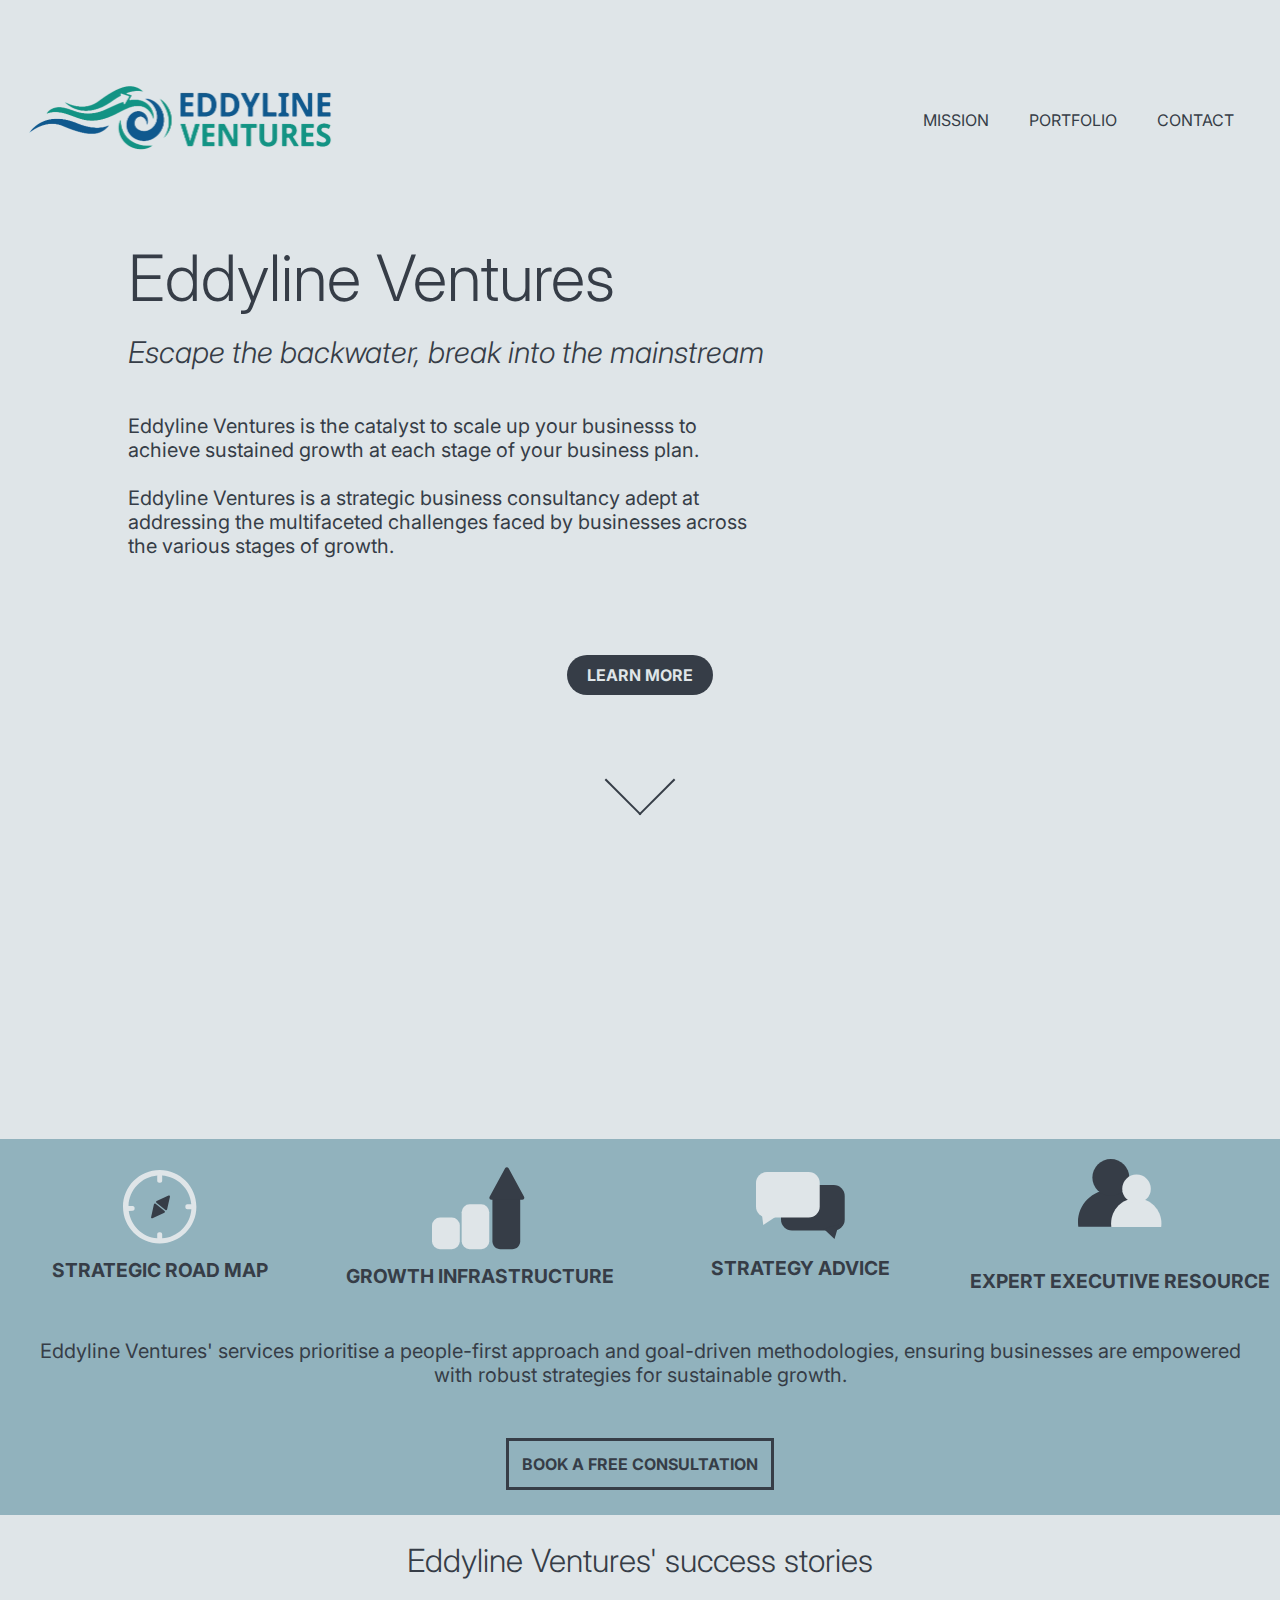
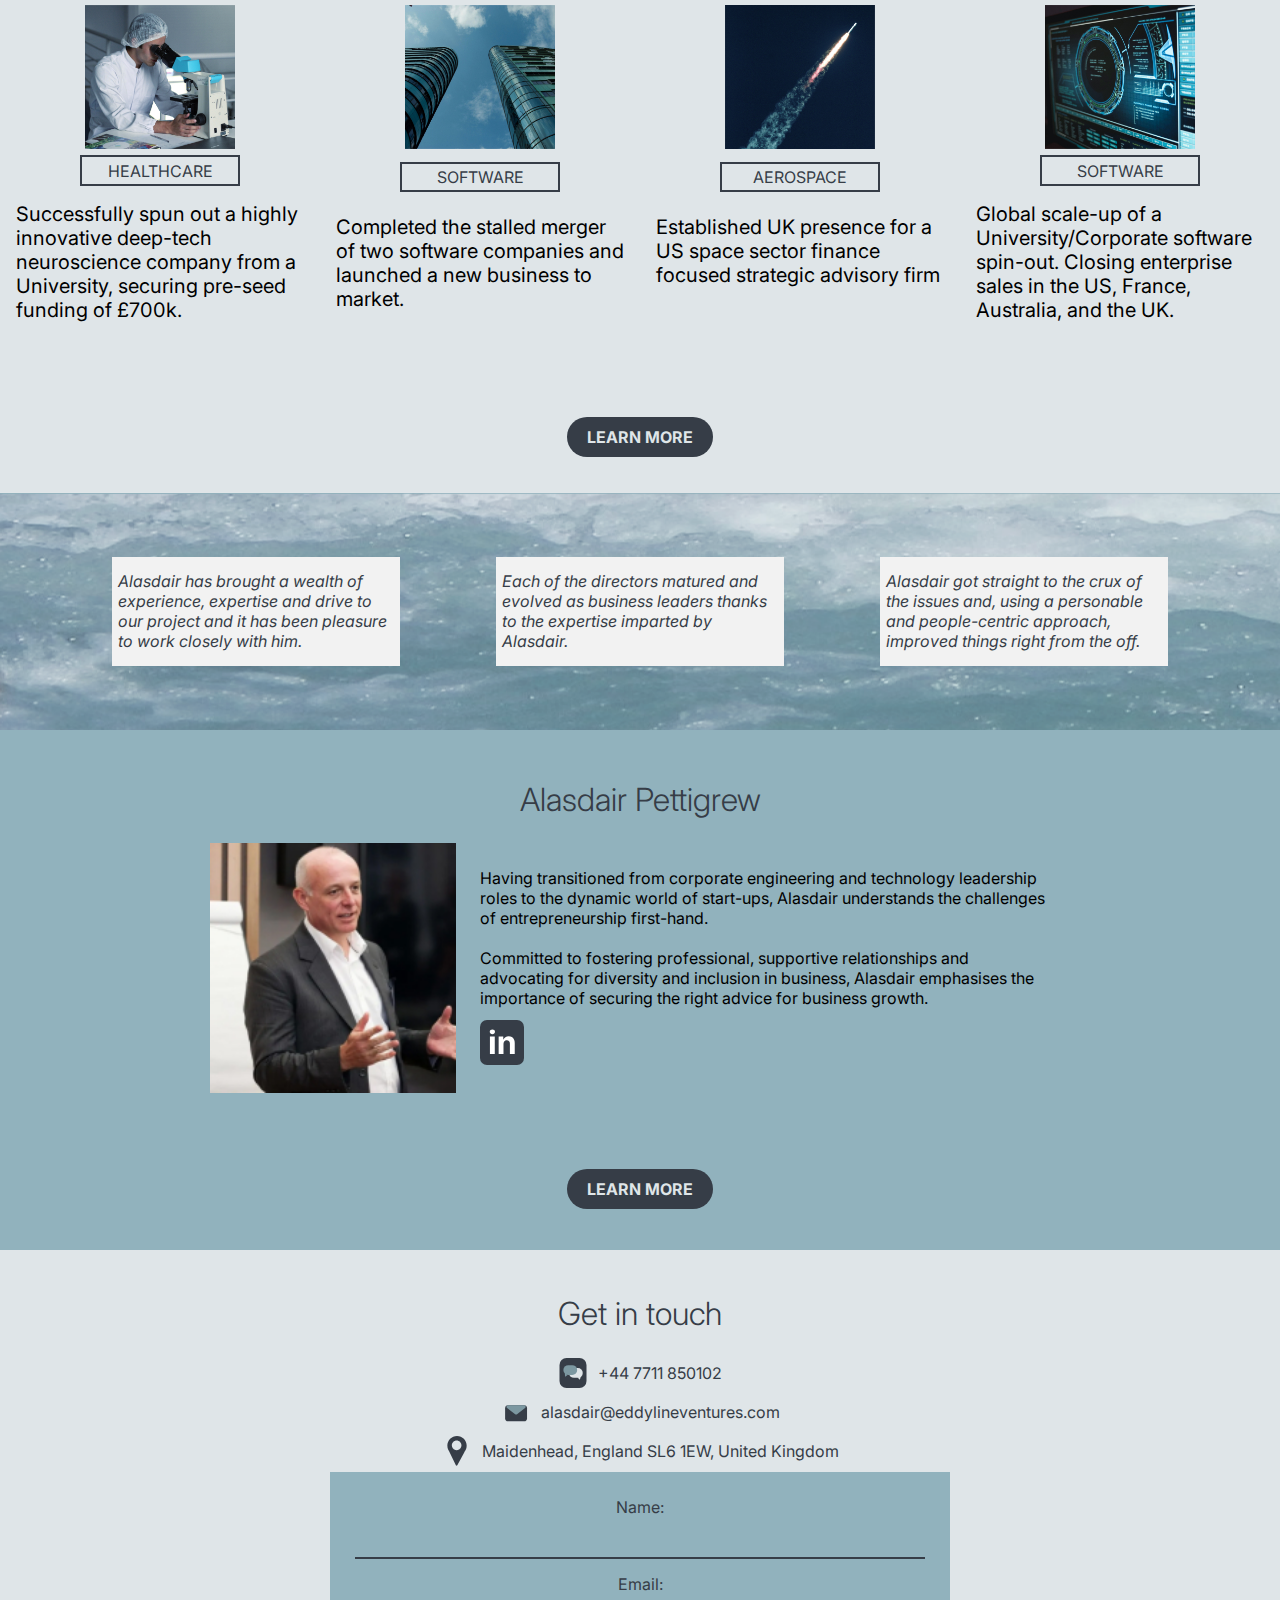
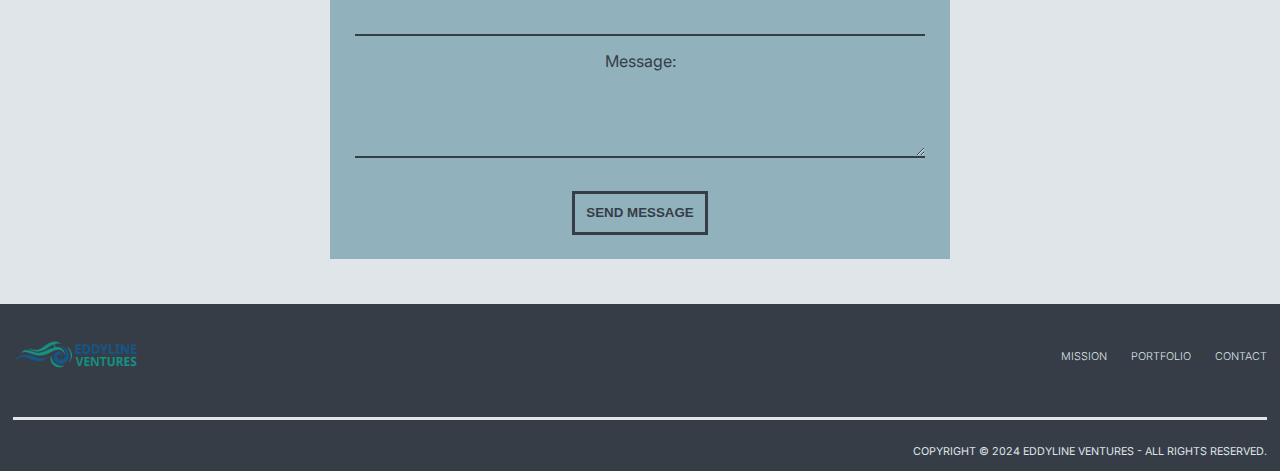
<file: index.html>
<!DOCTYPE html>
<html lang="en">
  <head>
    <meta charset="UTF-8" />
    <!-- Put all meta tag relevant for SEO-->
    <meta name="viewport" content="width=device-width, initial-scale=1.0" />
    <title>
      Eddyline Ventures - Strategic Business Consultancy for Startups, Scale-ups
      and Spin-outs
    </title>
    <link rel="icon" href="/public/meologo.png" type="image/x-icon" />
    <meta
      name="description"
      content="Strategic business consultancy, management support and practical guidance for start-up, scale-up and spin-out companies to unlock sustainable business growth."
    />
    <meta
      name="keywords"
      content="Eddyline Ventures, strategic business consultancy, management support, startup guidance, scale-up guidance, spin-out guidance, sustainable business growth, business strategy"
    />
    <!-- Social Media Links -->
    <meta
      property="og:title"
      content="Eddyline Ventures - Strategic Business Consultancy for Startups, Scale-ups and Spin-outs"
    />
    <meta
      property="og:description"
      content="Strategic business consultancy, management support and practical guidance for start-up, scale-up and spin-out companies to unlock sustainable business growth."
    />
    <meta property="og:url" content="https://www.eddylineventures.com" />
    <meta name="twitter:site" content="@EddylineVenture" />
    <meta name="twitter:creator" content="@EddylineVenture" />
    <meta
      name="twitter:title"
      content="Eddyline Ventures - Strategic Business Consultancy for Startups, Scale-ups and Spin-outs"
    />
    <meta
      name="twitter:description"
      content="Strategic business consultancy, management support and practical guidance for start-up, scale-up and spin-out companies to unlock sustainable business growth."
    />
    <!-- LinkedIn -->
    <meta property="og:type" content="website" />
    <meta property="og:locale" content="en_US" />
    <meta property="og:site_name" content="Eddyline Ventures" />
    <meta property="og:image:width" content="1200" />
    <meta property="og:image:height" content="630" />
    <meta
      property="og:url"
      content="https://www.linkedin.com/company/eddyline-ventures"
    />
    <meta
      property="og:title"
      content="Eddyline Ventures - Strategic Business Consultancy for Startups, Scale-ups and Spin-outs"
    />
    <meta
      property="og:description"
      content="Strategic business consultancy, management support and practical guidance for start-up, scale-up and spin-out companies to unlock sustainable business growth."
    />
    <link rel="icon" href="/images/logo.png" type="image/x-icon" />

    <link rel="stylesheet" href="style_landing.css" />
    <script src="script.js"></script>
    <link
      rel="stylesheet"
      href="https://fonts.googleapis.com/css2?family=Inter:wght@400;500;700&display=swap"
    />
    <title>Eddyline Ventures</title>
  </head>

  <body>
    <header>
      <div class="logo">
        <a href="index.html">
          <!-- Link to your landing page -->
          <img
            id="logo"
            src="images/logo.png"
            width="619"
            height="368"
            alt="Eddyline Ventures Logo"
          />
        </a>
      </div>

      <nav>
        <ul class="nav-links">
          <li><a href="mission.html">Mission</a></li>
          <li><a href="portfolio.html">Portfolio</a></li>
          <li><a href="contact.html">Contact</a></li>
        </ul>
        <div class="burger">
          <div class="line1"></div>
          <div class="line2"></div>
          <div class="line3"></div>
        </div>
      </nav>
    </header>

    <main>
      <section class="landing">
        <h1>Eddyline Ventures</h1>

        <h2 class="subheader">
          Escape the backwater, break into the mainstream
        </h2>

        <p id="intro">
          Eddyline Ventures is the catalyst to scale up your businesss to
          achieve sustained growth at each stage of your business plan.
          <br /><br />Eddyline Ventures is a strategic business consultancy
          adept at addressing the multifaceted challenges faced by businesses
          across the various stages of growth.
        </p>

        <div class="button-container">
          <a class="learn" href="mission.html">Learn More</a>
        </div>

        <div class="scroll-down-arrow"></div>
      </section>

      <section class="services">
        <p id="service">
          Eddyline Ventures’ services prioritise a people-first approach and
          goal-driven methodologies.
        </p>

        <div class="scroll-container">
          <button class="button prev" onclick="moveService(-1)">
            &#10094;
          </button>
          <button class="button next" onclick="moveService(1)">&#10095;</button>

          <div class="icons-wrapper">
            <div class="icon">
              <img src="images/compas.svg" alt="Icon 1" />
              <p class="icon-title">Strategic Road Map</p>
            </div>
            <div class="icon">
              <img src="images/growth.svg" alt="Icon 2" />
              <p class="icon-title">Growth Infrastructure</p>
            </div>
            <div class="icon">
              <img src="images/advice.svg" alt="Icon 3" />
              <p class="icon-title">Strategy Advice</p>
            </div>
            <div class="icon">
              <img src="images/reosurces.svg" alt="Icon 4" />
              <p class="icon-title">Expert executive resource</p>
            </div>
          </div>

          <p id="text-two">
            Eddyline Ventures' services prioritise a people-first approach and
            goal-driven methodologies, ensuring businesses are empowered with
            robust strategies for sustainable growth.
          </p>
        </div>

        <a
          id="consult"
          href="https://calendly.com/alasdair-pettigrew/intro-call?month=2024-05"
          >Book a free consultation</a
        >
      </section>

      <section class="stories">
        <h2 class="title-2">Eddyline Ventures' success stories</h2>

        <div class="stories-container">
          <button class="nav-button prev" onclick="moveSlide(-1)">
            &#10094;
          </button>
          <button class="nav-button next" onclick="moveSlide(1)">
            &#10095;
          </button>

          <div class="stories-slider">
            <div class="story">
              <img
                src="images/stories_1_img.jpg"
                alt="Scientist looking into a microscope"
                width="303"
                height="270"
              />
              <p class="industry">Healthcare</p>
              <p>
                Successfully spun out a highly innovative deep-tech neuroscience
                company from a University, securing pre-seed funding of £700k.
              </p>
            </div>

            <div class="story">
              <img
                src="images/stories_2_img.jpg"
                alt="Two skyscrapers side by side"
                width="303"
                height="270"
              />
              <p class="industry">Software</p>
              <p>
                Completed the stalled merger of two software companies and
                launched a new business to market.
              </p>
            </div>

            <div class="story">
              <img
                src="images/stories_3_img.jpg"
                alt="Rocket in space"
                width="303"
                height="270"
              />
              <p class="industry">Aerospace</p>
              <p>
                Established UK presence for a US space sector finance focused
                strategic advisory firm
              </p>
            </div>

            <div class="story">
              <img
                src="images/stories_4_img.jpg"
                alt="Laptop screen"
                width="303"
                height="270"
              />
              <p class="industry">Software</p>
              <p>
                Global scale-up of a University/Corporate software spin-out.
                Closing enterprise sales in the US, France, Australia, and the
                UK.
              </p>
            </div>
          </div>
        </div>
        <div class="button-container">
          <a class="learn" href="portfolio.html">Learn More</a>
        </div>
      </section>

      <section class="testimonials">
        <div class="testimonials-container">
          <button class="arrow prev" onclick="moveTestimonial(-1)">
            &#10094;
          </button>
          <button class="arrow next" onclick="moveTestimonial(1)">
            &#10095;
          </button>

          <div class="testimonials-slider">
            <div class="testimonial">
              <p class="testimonial-text">
                Alasdair has brought a wealth of experience, expertise and drive
                to our project and it has been pleasure to work closely with
                him.
              </p>
            </div>
            <div class="testimonial">
              <p class="testimonial-text">
                Each of the directors matured and evolved as business leaders
                thanks to the expertise imparted by Alasdair.
              </p>
            </div>
            <div class="testimonial">
              <p class="testimonial-text">
                Alasdair got straight to the crux of the issues and, using a
                personable and people-centric approach, improved things right
                from the off.
              </p>
            </div>
          </div>
        </div>
      </section>

      <section class="Alasdair">
        <h2 class="title-2">Alasdair Pettigrew</h2>
        <div class="profile-container">
          <img
            src="images/alasdair1.jpg"
            alt="Alasdair Pettigrew"
            class="profile-photo"
            width="172"
            height="175"
          />
          <div class="profile-details">
            <p>
              Having transitioned from corporate engineering and technology
              leadership roles to the dynamic world of start-ups, Alasdair
              understands the challenges of entrepreneurship first-hand.
              <br /><br />
              Committed to fostering professional, supportive relationships and
              advocating for diversity and inclusion in business, Alasdair
              emphasises the importance of securing the right advice for
              business growth.
            </p>
            <a
              href="https://www.linkedin.com/in/alasdairpettigrew/"
              target="_blank"
            >
              <img
                src="images/linkedin-icon.svg"
                alt="LinkedIn Profile"
                class="linkedin-icon"
              />
            </a>
          </div>
        </div>

        <div class="button-container">
          <a class="learn" href="mission.html">Learn More</a>
        </div>
      </section>

      <section class="contact">
        <h2 class="title-2">Get in touch</h2>

        <div class="contact-details">
          <div class="contact-info">
            <img
              src="images/whatsapp.svg"
              alt="Phone Icon"
              class="contact-icon"
            />
            <p>+44 7711 850102</p>
          </div>
          <div class="contact-info">
            <img src="images/email.svg" alt="Email Icon" class="contact-icon" />
            <p>alasdair@eddylineventures.com</p>
          </div>
          <div class="contact-info">
            <img src="images/maps.svg" alt="Pin icon" class="contact-icon" />
            <p>Maidenhead, England SL6 1EW, United Kingdom</p>
          </div>
        </div>

        <form id="contactForm" method="post" action="/add" class="contact-form">
          <div class="form-field">
            <label for="name">Name:</label>
            <input
              type="text"
              id="name"
              name="name"
              required
              aria-required="true"
            />
          </div>
          <div class="form-field">
            <label for="email">Email:</label>
            <input
              type="email"
              id="email"
              name="email"
              required
              aria-required="true"
            />
          </div>
          <div class="form-field">
            <label for="message">Message:</label>
            <textarea
              id="message"
              name="message"
              rows="4"
              required
              aria-required="true"
            ></textarea>
          </div>
          <button
            type="submit"
            class="submit-button"
            aria-label="Send your message"
          >
            Send Message
          </button>
        </form>
        <div id="successMessage" style="display: none; color: green">
          Form submitted successfully!
        </div>
        <div id="errorMessage" style="display: none; color: red">
          Form submission failed. Please try again.
        </div>
      </section>
    </main>

    <footer>
      <div class="footer-top">
        <img class="footer-logo" src="images/logo.png" alt="Eddyline  Logo" />
        <nav class="footer-nav">
          <ul>
            <li><a href="mission.html">Mission</a></li>
            <li><a href="portfolio.html">Portfolio</a></li>
            <li><a href="contact.html">Contact</a></li>
          </ul>
        </nav>
      </div>
      <hr />
      <p class="footer-copyright">
        COPYRIGHT © 2024 EDDYLINE VENTURES - ALL RIGHTS RESERVED.
      </p>
    </footer>
  </body>
</html>
</file>
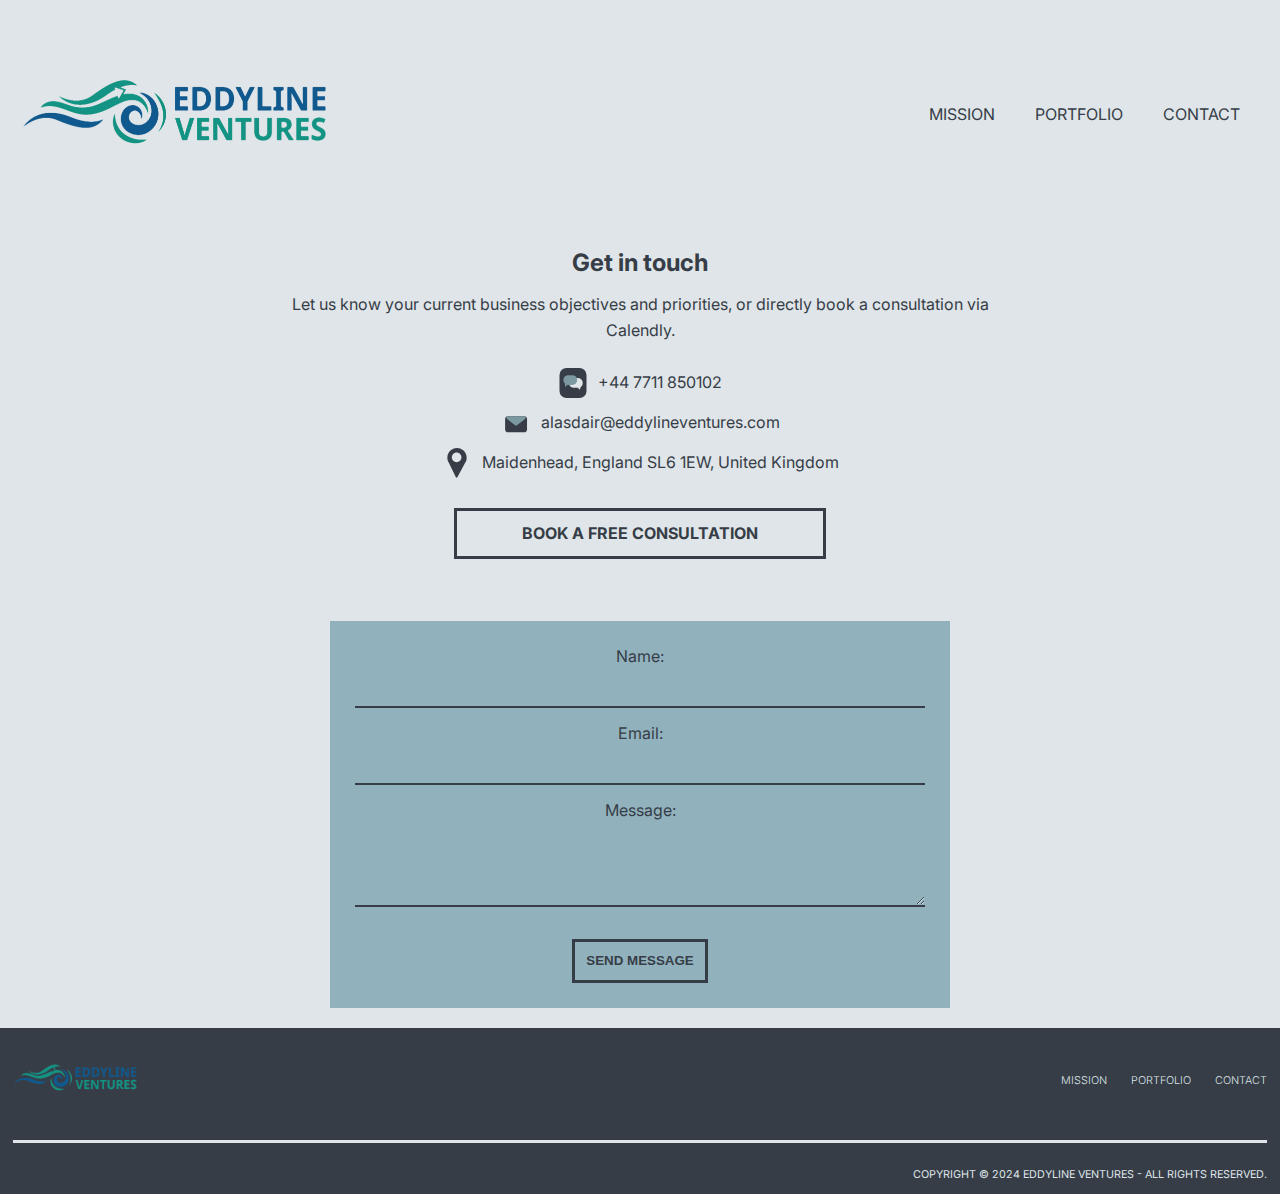
<file: contact.html>
<!DOCTYPE html>
<html lang="en">
  <head>
    <meta charset="UTF-8" />
    <!-- Put all meta tag relevant for SEO-->
    <meta name="viewport" content="width=device-width, initial-scale=1.0" />
    <title>
      Eddyline Ventures - Strategic Business Consultancy for Startups, Scale-ups
      and Spin-outs
    </title>
    <link rel="icon" href="/public/meologo.png" type="image/x-icon" />
    <meta
      name="description"
      content="Strategic business consultancy, management support and practical guidance for start-up, scale-up and spin-out companies to unlock sustainable business growth."
    />
    <meta
      name="keywords"
      content="Eddyline Ventures, strategic business consultancy, management support, startup guidance, scale-up guidance, spin-out guidance, sustainable business growth, business strategy"
    />
    <!-- Social Media Links -->
    <meta
      property="og:title"
      content="Eddyline Ventures - Strategic Business Consultancy for Startups, Scale-ups and Spin-outs"
    />
    <meta
      property="og:description"
      content="Strategic business consultancy, management support and practical guidance for start-up, scale-up and spin-out companies to unlock sustainable business growth."
    />
    <meta property="og:url" content="https://www.eddylineventures.com" />
    <meta name="twitter:site" content="@EddylineVenture" />
    <meta name="twitter:creator" content="@EddylineVenture" />
    <meta
      name="twitter:title"
      content="Eddyline Ventures - Strategic Business Consultancy for Startups, Scale-ups and Spin-outs"
    />
    <meta
      name="twitter:description"
      content="Strategic business consultancy, management support and practical guidance for start-up, scale-up and spin-out companies to unlock sustainable business growth."
    />
    <!-- LinkedIn -->
    <meta property="og:type" content="website" />
    <meta property="og:locale" content="en_US" />
    <meta property="og:site_name" content="Eddyline Ventures" />
    <meta property="og:image:width" content="1200" />
    <meta property="og:image:height" content="630" />
    <meta
      property="og:url"
      content="https://www.linkedin.com/company/eddyline-ventures"
    />
    <meta
      property="og:title"
      content="Eddyline Ventures - Strategic Business Consultancy for Startups, Scale-ups and Spin-outs"
    />
    <meta
      property="og:description"
      content="Strategic business consultancy, management support and practical guidance for start-up, scale-up and spin-out companies to unlock sustainable business growth."
    />
    <link rel="icon" href="/images/logo.png" type="image/x-icon" />
    <link rel="stylesheet" href="style_contact.css" />
    <script src="script.js"></script>
    <link
      rel="stylesheet"
      href="https://fonts.googleapis.com/css2?family=Inter:wght@400;500;700&display=swap"
    />
    <title>Eddyline Ventures - Contact</title>
  </head>

  <body>
    <header>
      <div class="logo">
        <a href="index.html">
          <!-- Link to your landing page -->
          <img
            id="logo"
            src="images/logo.png"
            width="619"
            height="368"
            alt="Eddyline Ventures Logo"
          />
        </a>
      </div>

      <nav>
        <ul class="nav-links">
          <li><a href="mission.html">Mission</a></li>
          <li><a href="portfolio.html">Portfolio</a></li>
          <li><a href="contact.html">Contact</a></li>
        </ul>
        <div class="burger">
          <div class="line1"></div>
          <div class="line2"></div>
          <div class="line3"></div>
        </div>
      </nav>
    </header>

    <main>
      <section class="contact">
        <h2 class="title-2">Get in touch</h2>

        <p id="p1">
          Drop us a message or directly book a consultation via Microsoft
          Bookings.
        </p>

        <p id="p2">
          Let us know your current business objectives and priorities, or
          directly book a consultation via Calendly.
        </p>

        <div class="contact-details">
          <div class="contact-info">
            <img
              src="images/whatsapp.svg"
              alt="Phone Icon"
              class="contact-icon"
            />
            <p>+44 7711 850102</p>
          </div>
          <div class="contact-info">
            <img src="images/email.svg" alt="Email Icon" class="contact-icon" />
            <p>alasdair@eddylineventures.com</p>
          </div>
          <div class="contact-info">
            <img src="images/maps.svg" alt="Pin icon" class="contact-icon" />
            <p>Maidenhead, England SL6 1EW, United Kingdom</p>
          </div>
        </div>

        <a
          id="consult"
          href="https://calendly.com/alasdair-pettigrew/intro-call?month=2024-05"
          >Book a free consultation</a
        >

        <form id="contactForm" method="post" action="/add" class="contact-form">
          <div class="form-field">
            <label for="name">Name:</label>
            <input
              type="text"
              id="name"
              name="name"
              required
              aria-required="true"
            />
          </div>
          <div class="form-field">
            <label for="email">Email:</label>
            <input
              type="email"
              id="email"
              name="email"
              required
              aria-required="true"
            />
          </div>
          <div class="form-field">
            <label for="message">Message:</label>
            <textarea
              id="message"
              name="message"
              rows="4"
              required
              aria-required="true"
            ></textarea>
          </div>
          <button
            type="submit"
            class="submit-button"
            aria-label="Send your message"
          >
            Send Message
          </button>
        </form>
        <div id="successMessage" style="display: none; color: green">
          Form submitted successfully!
        </div>
        <div id="errorMessage" style="display: none; color: red">
          Form submission failed. Please try again.
        </div>
      </section>
    </main>

    <footer>
      <div class="footer-top">
        <img class="footer-logo" src="images/logo.png" alt="Eddyline  Logo" />
        <nav class="footer-nav">
          <ul>
            <li><a href="mission.html">Mission</a></li>
            <li><a href="portfolio.html">Portfolio</a></li>
            <li><a href="contact.html">Contact</a></li>
          </ul>
        </nav>
      </div>
      <hr />
      <p class="footer-copyright">
        COPYRIGHT © 2024 EDDYLINE VENTURES - ALL RIGHTS RESERVED.
      </p>
    </footer>
    <script src="script.js"></script>
  </body>
</html>
</file>
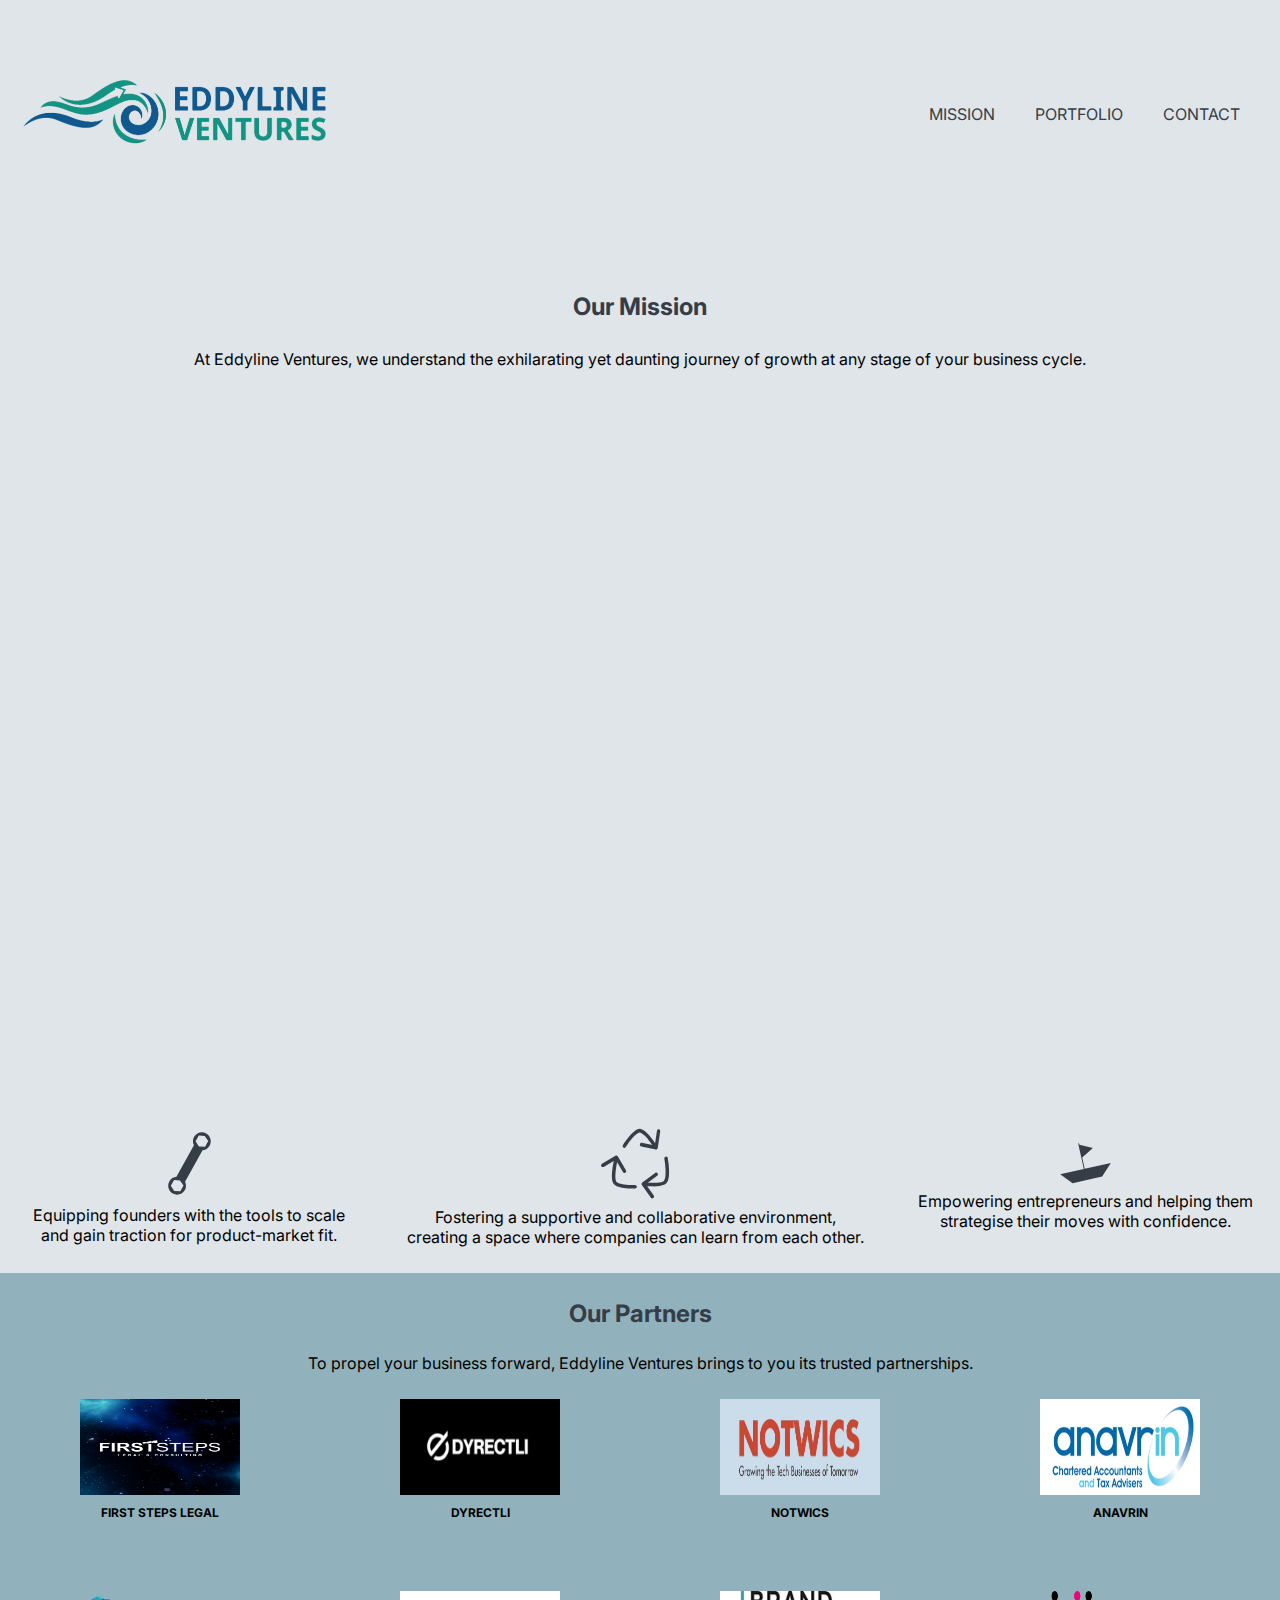
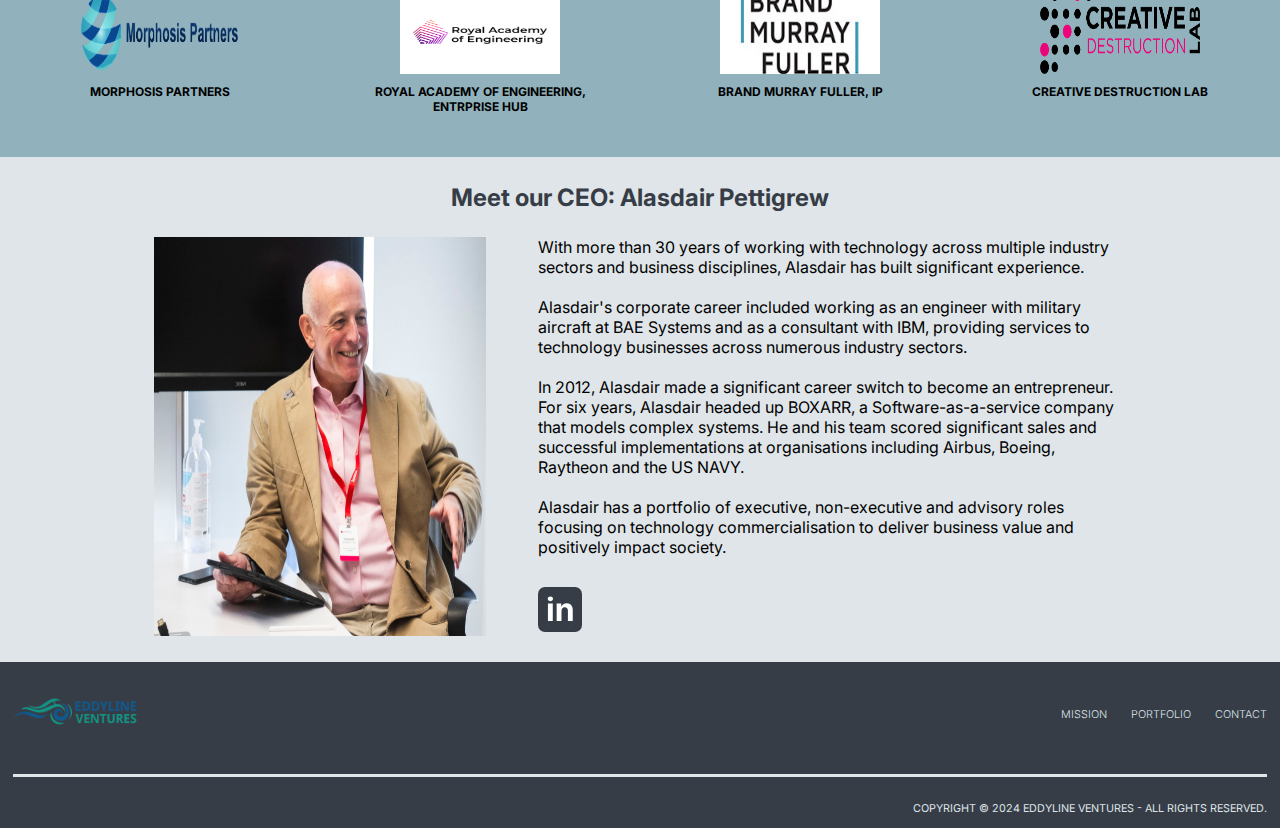
<file: mission.html>
<!DOCTYPE html>
<html lang="en">

<head>
    <meta charset="UTF-8"> <!-- Put all meta tag relevant for SEO-->
    <meta name="viewport" content="width=device-width, initial-scale=1.0">
    <title>Eddyline Ventures - Strategic Business Consultancy for Startups, Scale-ups and Spin-outs</title>
<link rel="icon" href="/public/meologo.png" type="image/x-icon">
<meta name="description" content="Strategic business consultancy, management support and practical guidance for start-up, scale-up and spin-out companies to unlock sustainable business growth.">
<meta name="keywords" content="Eddyline Ventures, strategic business consultancy, management support, startup guidance, scale-up guidance, spin-out guidance, sustainable business growth, business strategy">
<!-- Social Media Links -->
<meta property="og:title" content="Eddyline Ventures - Strategic Business Consultancy for Startups, Scale-ups and Spin-outs">
<meta property="og:description" content="Strategic business consultancy, management support and practical guidance for start-up, scale-up and spin-out companies to unlock sustainable business growth.">
<meta property="og:url" content="https://www.eddylineventures.com">
<meta name="twitter:site" content="@EddylineVenture">
<meta name="twitter:creator" content="@EddylineVenture">
<meta name="twitter:title" content="Eddyline Ventures - Strategic Business Consultancy for Startups, Scale-ups and Spin-outs">
<meta name="twitter:description" content="Strategic business consultancy, management support and practical guidance for start-up, scale-up and spin-out companies to unlock sustainable business growth.">
<!-- LinkedIn -->
<meta property="og:type" content="website">
<meta property="og:locale" content="en_US">
<meta property="og:site_name" content="Eddyline Ventures">
<meta property="og:image:width" content="1200">
<meta property="og:image:height" content="630">
<meta property="og:url" content="https://www.linkedin.com/company/eddyline-ventures">
<meta property="og:title" content="Eddyline Ventures - Strategic Business Consultancy for Startups, Scale-ups and Spin-outs">
<meta property="og:description" content="Strategic business consultancy, management support and practical guidance for start-up, scale-up and spin-out companies to unlock sustainable business growth.">
    <link rel="stylesheet" href="style_mission.css"> 
    <script src="script_mission.js"></script>
    <link rel="stylesheet" href="https://fonts.googleapis.com/css2?family=Inter:wght@400;500;700&display=swap">
    <title>Eddyline Ventures - Mission</title>
</head>


<body>
    <header>
        
        <div class="logo">
            <a href="index.html"> <!-- Link to your landing page -->
                <img id="logo" src="images/logo.png" width="619" height="368" alt="Eddyline Ventures Logo">
            </a>
        </div>

        <nav>
            <ul class="nav-links">
                <li><a href="mission.html">Mission</a></li>
                <li><a href="portfolio.html">Portfolio</a></li>
                <li><a href="contact.html">Contact</a></li>
            </ul>
            <div class="burger">
                <div class="line1"></div>
                <div class="line2"></div>
                <div class="line3"></div>
            </div>
        </nav>

    </header>

    <main>
        <section class="mission-statement">
            <h1>Our Mission</h1>
            <p>At Eddyline Ventures, we understand the exhilarating yet daunting journey of growth at any stage of your business cycle.</p>
            <div class="video-placeholder">
                <iframe src="https://player.vimeo.com/video/916048137?h=f82f5a9c04" width="640" height="564" frameborder="0" allow="autoplay; fullscreen" allowfullscreen></iframe>
        </section>

        <section class="key-offerings">
            <div class="offering">
                <img src="images/tool.svg" alt="Funding Icon">
                <p>Equipping founders with the tools to scale and gain traction for product-market fit.</p>
            </div>
            <div class="offering">
                <img src="images/foster.svg" alt="Support Icon">
                <p>Fostering a supportive and collaborative environment, creating a space where companies can learn from each other.</p>
            </div>
            <div class="offering">
                <img src="images/boat.svg" alt="Strategy Icon">
                <p>Empowering entrepreneurs and helping them strategise their moves with confidence.</p>
            </div>
        </section>

        

        <section class="partners">
            <h2 class="title-2">Our Partners</h2>
            <p>To propel your business forward, Eddyline Ventures brings to you its trusted partnerships. </p>

            <div class="scroll-container">
                <button class="button prev" onclick="moveService(-1)">&#10094;</button>
                <button class="button next" onclick="moveService(1)">&#10095;</button>

                <div class="partners-logo">
                    <div class="partner">
                        <a href="https://firststepslegal.co.uk/" target="_blank">
                            <img src="images/first_step.png" alt="First Steps Legal" width="500" height="500">
                        </a>
                        <p>First steps legal</p>
                    </div>
                    <div class="partner">
                        <a href="https://www.dyrectli.com/" target="_blank">
                            <img src="images/dyrectli.jpg" alt="Partner 2">
                        </a>
                        <p>Dyrectli</p>
                    </div>
                    <div class="partner">
                        <a href="https://notwics.com/" target="_blank">
                            <img src="images/notwics_cover.jpeg" alt="Partner 3">
                        </a>
                        <p>NOTWICS</p>
                    </div>
                    <div class="partner">
                        <a href="https://www.anavrin.co.uk/" target="_blank">
                            <img src="images/anavrin.jpg" alt="Partner 4">
                        </a>
                        <p>Anavrin</p>
                    </div>
                    <div class="partner">
                        <a href="https://www.morphosispartners.com/" target="_blank">
                            <img src="images/Morphosis.png" alt="Partner 5">
                        </a>
                        <p>Morphosis Partners</p>
                    </div>
                    <div class="partner">
                        <a href="https://enterprisehub.raeng.org.uk/" target="_blank">
                            <img src="images/royalacademy.png" alt="Partner 6">
                        </a>
                        <p>Royal Academy of Engineering, Entrprise Hub</p>
                    </div>
                    <div class="partner">
                        <a href="https://bmf-ip.com/" target="_blank">
                            <img src="images/Brand-Murray-Fuller.jpg" alt="Partner 7">
                        </a>
                        <p>Brand Murray Fuller, IP</p>
                    </div>
                    <div class="partner">
                        <a href="https://creativedestructionlab.com/" target="_blank">
                            <img src="images/creative-destruction-lab.png" alt="Partner 8">
                        </a>
                        <p>Creative Destruction Lab</p>
                    </div>
                
                </div>
            
            </div>
        </section>

        <section class="Alasdair">
            <h2 class="title-2">Meet our CEO: Alasdair Pettigrew</h2>
            <div class="profile-container">
                <img src="images/Aalasdair2.png" alt="Alasdair Pettigrew" class="profile-photo" width="172" height="175">
                <div class="profile-details">
                    <p>With more than 30 years of working with technology across multiple industry sectors and business disciplines, Alasdair has built significant experience.<br><br>
                        Alasdair's corporate career included working as an engineer with military aircraft at BAE Systems and as a consultant with IBM, providing services to technology businesses across numerous industry sectors.<br><br>
                        In 2012, Alasdair made a significant career switch to become an entrepreneur.  For six years, Alasdair headed up BOXARR, a Software-as-a-service company that models complex systems. He and his team scored significant sales and successful implementations at organisations including Airbus, Boeing, Raytheon and the US NAVY.<br><br>
                        Alasdair has a portfolio of executive, non-executive and advisory roles focusing on technology commercialisation to deliver business value and positively impact society.  </p>
                        <a href="https://www.linkedin.com/in/alasdairpettigrew/" target="_blank">
                            <img src="images/linkedin-icon.svg" alt="LinkedIn Profile" class="linkedin-icon">
                        </a>
                </div>
            </div>
        </section>

       
    </main>

    <footer>
        <div class="footer-top">
            <img class="footer-logo" src="images/logo.png" alt="Eddyline  Logo">
            <nav class="footer-nav">
                <ul>
                    <li><a href="mission.html">Mission</a></li>
                    <li><a href="portfolio.html">Portfolio</a></li>
                    <li><a href="contact.html">Contact</a></li>
                </ul>
            </nav>
        </div>
        <hr> 
        <p class="footer-copyright">COPYRIGHT © 2024 EDDYLINE VENTURES - ALL RIGHTS RESERVED.</p>
    </footer>
 


</body>
</html>
</file>
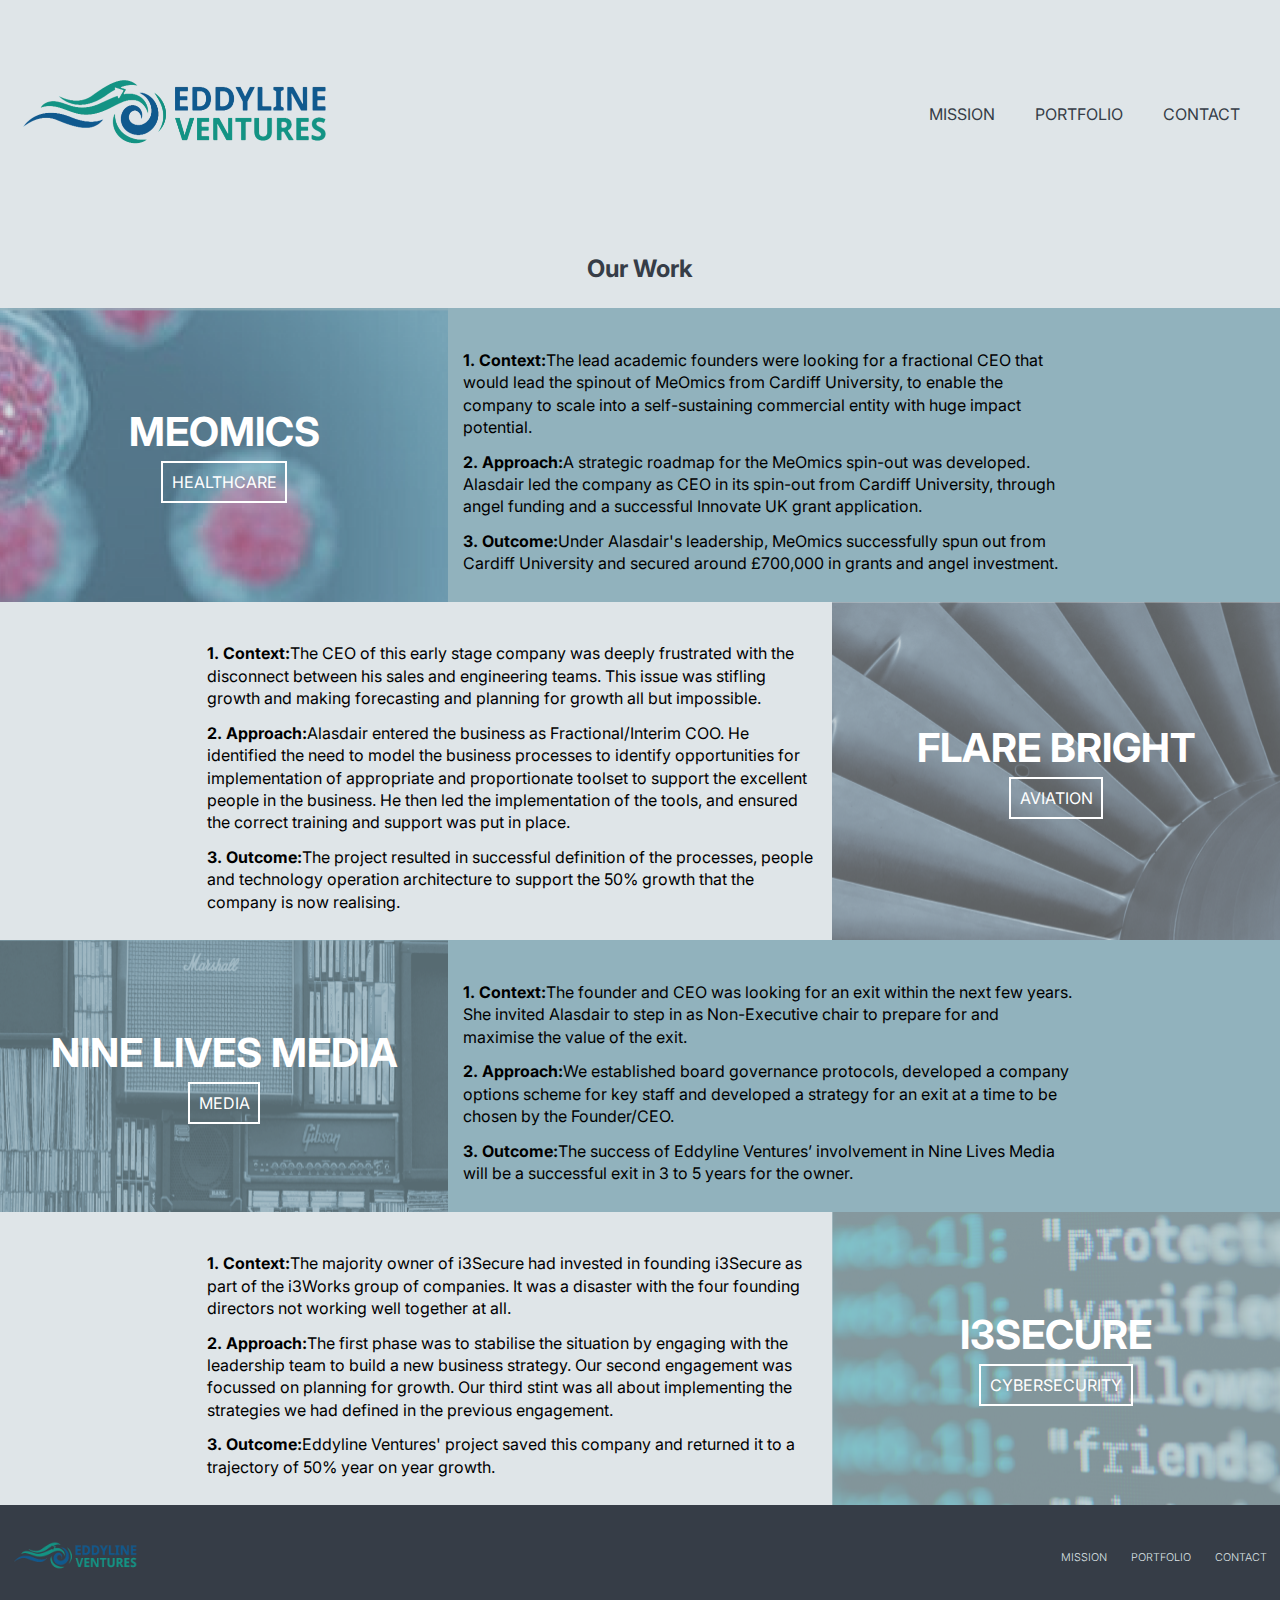
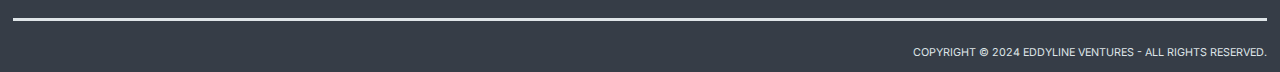
<file: portfolio.html>
<!DOCTYPE html>
<html lang="en">
  <head>
    <meta charset="UTF-8" />
    <!-- Put all meta tag relevant for SEO-->
    <meta name="viewport" content="width=device-width, initial-scale=1.0" />
    <title>
      Eddyline Ventures - Strategic Business Consultancy for Startups, Scale-ups
      and Spin-outs
    </title>
    <link rel="icon" href="/public/meologo.png" type="image/x-icon" />
    <meta
      name="description"
      content="Strategic business consultancy, management support and practical guidance for start-up, scale-up and spin-out companies to unlock sustainable business growth."
    />
    <meta
      name="keywords"
      content="Eddyline Ventures, strategic business consultancy, management support, startup guidance, scale-up guidance, spin-out guidance, sustainable business growth, business strategy"
    />
    <!-- Social Media Links -->
    <meta
      property="og:title"
      content="Eddyline Ventures - Strategic Business Consultancy for Startups, Scale-ups and Spin-outs"
    />
    <meta
      property="og:description"
      content="Strategic business consultancy, management support and practical guidance for start-up, scale-up and spin-out companies to unlock sustainable business growth."
    />
    <meta property="og:url" content="https://www.eddylineventures.com" />
    <meta name="twitter:site" content="@EddylineVenture" />
    <meta name="twitter:creator" content="@EddylineVenture" />
    <meta
      name="twitter:title"
      content="Eddyline Ventures - Strategic Business Consultancy for Startups, Scale-ups and Spin-outs"
    />
    <meta
      name="twitter:description"
      content="Strategic business consultancy, management support and practical guidance for start-up, scale-up and spin-out companies to unlock sustainable business growth."
    />
    <!-- LinkedIn -->
    <meta property="og:type" content="website" />
    <meta property="og:locale" content="en_US" />
    <meta property="og:site_name" content="Eddyline Ventures" />
    <meta property="og:image:width" content="1200" />
    <meta property="og:image:height" content="630" />
    <meta
      property="og:url"
      content="https://www.linkedin.com/company/eddyline-ventures"
    />
    <meta
      property="og:title"
      content="Eddyline Ventures - Strategic Business Consultancy for Startups, Scale-ups and Spin-outs"
    />
    <meta
      property="og:description"
      content="Strategic business consultancy, management support and practical guidance for start-up, scale-up and spin-out companies to unlock sustainable business growth."
    />
    <link rel="icon" href="/images/logo.png" type="image/x-icon" />
    <link rel="stylesheet" href="style_portfolio.css" />
    <script src="script.js"></script>
    <link
      rel="stylesheet"
      href="https://fonts.googleapis.com/css2?family=Inter:wght@400;500;700&display=swap"
    />
    <title>Eddyline Ventures - Our Work</title>
  </head>

  <body>
    <header>
      <div class="logo">
        <a href="index.html">
          <!-- Link to your landing page -->
          <img
            id="logo"
            src="images/logo.png"
            width="619"
            height="368"
            alt="Eddyline Ventures Logo"
          />
        </a>
      </div>

      <nav>
        <ul class="nav-links">
          <li><a href="mission.html">Mission</a></li>
          <li><a href="portfolio.html">Portfolio</a></li>
          <li><a href="contact.html">Contact</a></li>
        </ul>
        <div class="burger">
          <div class="line1"></div>
          <div class="line2"></div>
          <div class="line3"></div>
        </div>
      </nav>
    </header>

    <main>
      <h1>Our Work</h1>
      <section class="project Meomics">
        <div class="project-details">
          <div class="project-title one">
            <h2>Meomics</h2>
            <p>Healthcare</p>
          </div>
          <div class="project-description">
            <p>
              <strong>1. Context:</strong>The lead academic founders were
              looking for a fractional CEO that would lead the spinout of
              MeOmics from Cardiff University, to enable the company to scale
              into a self-sustaining commercial entity with huge impact
              potential.
            </p>
            <p>
              <strong>2. Approach:</strong>A strategic roadmap for the MeOmics
              spin-out was developed. Alasdair led the company as CEO in its
              spin-out from Cardiff University, through angel funding and a
              successful Innovate UK grant application.
            </p>
            <p>
              <strong>3. Outcome:</strong>Under Alasdair's leadership, MeOmics
              successfully spun out from Cardiff University and secured around
              £700,000 in grants and angel investment.
            </p>
          </div>
        </div>
      </section>

      <section class="project Flare">
        <div class="project-details">
          <div class="project-title two">
            <h2>Flare Bright</h2>
            <p>Aviation</p>
          </div>

          <div class="project-description">
            <p>
              <strong>1. Context:</strong>The CEO of this early stage company
              was deeply frustrated with the disconnect between his sales and
              engineering teams. This issue was stifling growth and making
              forecasting and planning for growth all but impossible.
            </p>
            <p>
              <strong>2. Approach:</strong>Alasdair entered the business as
              Fractional/Interim COO. He identified the need to model the
              business processes to identify opportunities for implementation of
              appropriate and proportionate toolset to support the excellent
              people in the business. He then led the implementation of the
              tools, and ensured the correct training and support was put in
              place.
            </p>
            <p>
              <strong>3. Outcome:</strong>The project resulted in successful
              definition of the processes, people and technology operation
              architecture to support the 50% growth that the company is now
              realising.
            </p>
          </div>
        </div>
      </section>

      <section class="project Nine">
        <div class="project-details">
          <div class="project-title three">
            <h2>Nine Lives Media</h2>
            <p>Media</p>
          </div>

          <div class="project-description">
            <p>
              <strong>1. Context:</strong>The founder and CEO was looking for an
              exit within the next few years. She invited Alasdair to step in as
              Non-Executive chair to prepare for and maximise the value of the
              exit.
            </p>
            <p>
              <strong>2. Approach:</strong>We established board governance
              protocols, developed a company options scheme for key staff and
              developed a strategy for an exit at a time to be chosen by the
              Founder/CEO.
            </p>
            <p>
              <strong>3. Outcome:</strong>The success of Eddyline Ventures’
              involvement in Nine Lives Media will be a successful exit in 3 to
              5 years for the owner.
            </p>
          </div>
        </div>
      </section>

      <section class="project Secure">
        <div class="project-details">
          <div class="project-title four">
            <h2>I3Secure</h2>
            <p>Cybersecurity</p>
          </div>

          <div class="project-description">
            <p>
              <strong>1. Context:</strong>The majority owner of i3Secure had
              invested in founding i3Secure as part of the i3Works group of
              companies. It was a disaster with the four founding directors not
              working well together at all.
            </p>
            <p>
              <strong>2. Approach:</strong>The first phase was to stabilise the
              situation by engaging with the leadership team to build a new
              business strategy. Our second engagement was focussed on planning
              for growth. Our third stint was all about implementing the
              strategies we had defined in the previous engagement.
            </p>
            <p>
              <strong>3. Outcome:</strong>Eddyline Ventures' project saved this
              company and returned it to a trajectory of 50% year on year
              growth.
            </p>
          </div>
        </div>
      </section>
    </main>

    <footer>
      <div class="footer-top">
        <img class="footer-logo" src="images/logo.png" alt="Eddyline  Logo" />
        <nav class="footer-nav">
          <ul>
            <li><a href="mission.html">Mission</a></li>
            <li><a href="portfolio.html">Portfolio</a></li>
            <li><a href="contact.html">Contact</a></li>
          </ul>
        </nav>
      </div>
      <hr />
      <p class="footer-copyright">
        COPYRIGHT © 2024 EDDYLINE VENTURES - ALL RIGHTS RESERVED.
      </p>
    </footer>
  </body>
</html>
</file>
<file: style_landing.css>
* {
    margin: 0;
    padding: 0;
    box-sizing: border-box;
    max-width: 100%;
}

*, *:before, *:after {
    box-sizing: border-box;
}

html {
    font-size: 16px;
    font-family: 'Inter', sans-serif;
    overflow-x: hidden;
    width: 100%;
}

body {
    min-height: 100vh;
    width: 100%;
    overflow-x: hidden;
}

header {
    display: flex;
    justify-content: space-between;
    align-items: center;
    padding: 2%;
    background-color: rgba(223, 229, 232, 1);; /* Modify as per your color scheme */
}

.nav-links {
    list-style: none;
    display: flex;
    margin: 0;
    padding: 0;
}

.nav-links li {
    padding: 0 20px;
}

.nav-links li a {
    text-decoration: none;
    color: rgba(54, 61, 71, 1);
    text-transform: uppercase;
}

.nav-links a:hover{
    padding-bottom: 2%;
    border-bottom-style: solid;
}

/* Styles specific to mobile and burger icon */
.burger {
    display: none; /* Burger is hidden on larger screens */
    cursor: pointer;
}

.burger div {
    width: 25px; /* Width of each line of the burger menu */
    height: 3px; /* Height of each line */
    background-color: #333;
    margin: 5px;
    transition: all 0.3s ease;
}

/*Footer styles*/
footer {
    background-color: rgba(54, 61, 71, 1);
    padding: 1%;
}

.footer-top {
    display: flex;
    justify-content: space-between;
    align-items: center;
}

.footer-nav {
    text-align: right;
}

.footer-nav ul {
    list-style: none;
    margin: 0;
    padding: 0;
}

.footer-nav ul li {
    display: inline-block; 
    margin-left: 20px;
}

.footer-nav ul li a{
    text-decoration: none;
    color: rgba(223, 229, 232, 1);
    text-transform: uppercase;
    font-weight: 300;
    font-size: 0.675rem;
}

.footer-nav ul li:first-child {
    margin-left: 0;
}

hr {
    border: none;
    border-top: 3px solid rgba(223, 229, 232, 1);
    margin: 2% 0;
}

.footer-copyright {
    text-align: right;
    font-size: 0.675rem;
    color: rgba(223, 229, 232, 1);
}

@media screen and (max-width:600px){

/*Navigation - Hamburger*/
.nav-links {
    position: absolute;
    right: 0;
    height: 0;
    top: 60px; /* Adjust based on your header's height */
    background-color: rgba(54, 61, 71, 1);
    flex-direction: column;
    width: 100%;
    overflow: hidden;
    transition: height 0.5s ease;
}

.nav-links li {
    padding: 15px 10px;
    width: 100%;
    text-align: center;
}

.nav-links li a{
  color: rgba(223, 229, 232, 1);
}

.burger {
    display: block;
}

.toggle .line1 {
    transform: rotate(-45deg) translate(-5px, 6px);
}

.toggle .line2 {
    opacity: 0;
}

.toggle .line3 {
    transform: rotate(45deg) translate(-5px, -6px);
}

#logo{
    width: 50%;
    height: auto;
}

.footer-logo{
    width: 30%;
    height: auto;
}

/*Layout*/
main {
    min-height: 100vh;
    width: 100%;
    display: grid;
    grid-template-rows: auto auto auto auto auto auto;
    grid-template-columns: 1fr;
    overflow-y: auto; 
}

/*landing section*/
.landing{
    display: flex;
    flex-direction: column;
    align-items: center;
    background-color: rgba(223, 229, 232, 1);
    min-height: 100vh;
    width: 100%;
    overflow: hidden;
    text-align: center;
}

h1{
    font-size: 2.25rem;
    font-weight: 300;
    color: rgba(54, 61, 71, 1);
    margin-top: 15%;
}
h2{
    font-size: 1.25rem;
    font-weight: 300;
    font-style: italic;
    color: rgba(54, 61, 71, 1);
    margin-top: 5%;
}
#intro{
    color: rgba(54, 61, 71, 1);
    margin: 5% 10% 5% 10%;
}

.scroll-down-arrow {
    bottom: 20px; /* Adjust as needed */
    left: 50%;
    width: 20px;
    height: 20px;
    border-left: 2px solid rgba(54, 61, 71, 1); /* Adjust arrow color and thickness */
    border-bottom: 2px solid rgba(54, 61, 71, 1); /* Adjust arrow color and thickness */
    transform: rotate(-45deg); /* Rotate the arrow to point downwards */
    margin-top: 10%;
    margin-bottom: 10%;
}

/*service section*/
.services {
    background-color: rgba(145, 178, 189, 1);
    width: 100%;
    display: flex;
    flex-direction: column;
    align-items: center;
    text-align: center;
    position: relative;
    overflow: hidden; /* Ensures only one icon is visible and navigable */
}

#service {
    color: rgba(54, 61, 71, 1);
    margin: 5% 10%; /* Simplified margin setting */
}

#text-two{
    display: none;
}

.scroll-container {
    width: 100%;
    position: relative;
}

.icons-wrapper {
    display: flex;
    transition: transform 0.5s ease;
    will-change: transform; /* Optimizes animations */
}

.icon {
    min-width: 100%; /* Ensures each icon takes up the full width of the container */
    box-sizing: border-box;
    text-align: center;
    padding: 20px; /* Add padding for spacing */
}

.button {
    position: absolute;
    top: 50%;
    transform: translateY(-50%);
    border: none;
    background-color: transparent;
    color: rgba(54, 61, 71, 1);
    padding: 10px 20px;
    cursor: pointer;
    z-index: 100;
}

.button.prev {
    left: 10px;
}

.button.next {
    right: 10px;
}

.icon img {
    max-width: 100px; /* Control size of the icon images */
    height: auto;
}

.icon-title {
    font-size: 1.2em; /* Adjusted font size */
    text-transform: uppercase;
    font-weight: bold;
    color: rgba(54, 61, 71, 1);
    margin-top: 10px; /* Space between the icon and its title */
}

/*stories section*/
.stories {
    background-color: rgba(223, 229, 232, 1);
    width: 100%;
    overflow-x: hidden;
}
.title-2{
    font-style: normal;
    font-size: 1.5rem;
    color: rgba(54, 61, 71, 1);
    text-align: center; /* Center aligning the title */
    margin-bottom: 15px; /* Space below the title */
}
.stories-container {
    width: 100%;
    position: relative;
    overflow: hidden;
}
.stories-slider {
    display: flex;
    transition: transform 0.5s ease;
}
.story {
    min-width: 100%; /* Each story takes full width of the container */
    box-sizing: border-box;
    padding: 10%;
    text-align: center;
    background-color: rgba(242, 242, 242, 1);
}
.nav-button {
    position: absolute;
    top: 50%;
    transform: translateY(-50%); /* Aligns the button vertically to the middle */
    border: none;
    background-color: transparent;
    color: rgba(54, 61, 71, 1);
    padding: 10px 20px;
    cursor: pointer;
    z-index: 100;
}
.nav-button.prev {
    left: 0;
    transform: translateY(-50%) translateX(0); /* Aligns button inside the container */
}
.nav-button.next {
    right: 0;
    transform: translateY(-50%) translateX(0); /* Aligns button inside the container */
}
.industry{
    border: 2px solid rgba(54, 61, 71, 1);
    border-radius: 0;
    padding: 2% 2%;
    text-transform: uppercase;
    text-align: center;
    text-decoration: none;
    color: rgba(54, 61, 71, 1);
    margin-top: 5%;
    background-color: transparent;
    display: block;
    margin-left: 25%;
    margin-right: 25%;
}

/*testimonials section*/
.testimonials {
    background-color: #91B2BD; 
    background-image: url(images/sea.png);
    position: relative;
    width: 100%;
    overflow: hidden;
    text-align: center; 
}

.testimonials-container {
    position: relative;
    width: 100%;
    overflow: hidden;
}

.testimonials-slider {
    display: flex;
    transition: transform 0.5s ease; /* Smooth transition for the sliding effect */
    will-change: transform; /* Optimizes the animations */
}

.testimonial {
    min-width: 100%; /* Each testimonial takes up the full width of the container to ensure only one is visible at a time */
    padding: 10% 20% 10% 20%;
    box-sizing: border-box; /* Includes padding and border in the width and height calculations */
}
.arrow {
    position: absolute;
    top: 50%;
    transform: translateY(-50%); /* Aligns the button vertically to the middle */
    border: none;
    background-color: transparent;
    color: rgba(242, 242, 242, 1);
    padding: 10px 20px;
    cursor: pointer;
    z-index: 100; /* Ensures the arrows are clickable and visible on top of other content */
}

.arrow.prev {
    left: 10px; /* Positions the 'previous' arrow on the left side */
}

.arrow.next {
    right: 10px; /* Positions the 'next' arrow on the right side */
}

.testimonial-text{
    background-color: rgba(242, 242, 242, 1);
    color: rgba(54, 61, 71, 1);
    padding: 5% 2% 5% 2%;
    font-style: italic;
}

/*Alasdair section*/
.Alasdair {
    background-color: rgba(145, 178, 189, 1); 
}

.profile-container {
    display: flex;
    flex-direction: column;
    align-items: center; /* Center content vertically */
}

.profile-photo {
    margin-bottom: 2%; /* Space below the photo */
}

.linkedin-icon {
    margin-bottom: 2%; 
}

.profile-details p {
    text-align: center; /* Center-align text */
    padding: 10% 10% 10% 10%;
}

.profile-details {
    background-color: rgba(242, 242, 242, 1);
    margin: 10% 10% 10% 10%;
    display: flex;
    flex-direction: column;
    align-items: center;
}

/*contact section*/
.contact {
    background-color: rgba(223, 229, 232, 1);
    padding: 20px;
    color: rgba(54, 61, 71, 1);
    box-sizing: border-box;
}

.contact p {
    text-align: center; /* Center aligning the paragraph text */
    margin-bottom: 20px; /* Space below the paragraph */
    line-height: 1.6; /* Increased line height for readability */
}

.contact-details {
    margin-bottom: 20px; /* Space above the form */
}

.contact-info {
    display: flex;
    align-items: center; /* Vertically aligns the icon with the text */
    justify-content: center; /* Horizontally center content */
    margin-bottom: 10px; /* Space between contact details */
}

.contact-icon {
    width: 30px; /* Size of the icons */
    height: 30px; /* Maintaining aspect ratio */
    margin-right: 10px; /* Space between icon and text */
}

.contact-form {
    background-color: rgba(145, 178, 189, 1); 
    padding: 15px;
    border-radius: 8px; /* Rounded corners for the form */
    box-shadow: 0 2px 4px rgba(0, 0, 0, 0.1); /* Shadow for form */
}

.form-field {
    margin-bottom: 15px; /* Space between form fields */
}

.form-field label {
    display: block; /* Ensures the label is on a new line */
    margin-bottom: 5px; /* Space between label and input field */
}

input, textarea {
    width: 100%;
    background-color: transparent; 
    border: none; 
    border-bottom: 2px solid rgba(54, 61, 71, 1); 
    outline: none; 
    padding: 10px 0; 
    color: rgba(54, 61, 71, 1);
}

.submit-button {
    border: 3px solid rgba(54, 61, 71, 1);
    border-radius: 0;
    padding: 2% 2%;  /* You might consider changing percentage padding to fixed padding for more consistent rendering */
    text-transform: uppercase;
    font-weight: bold;
    text-align: center;
    text-decoration: none;
    color: rgba(54, 61, 71, 1);
    margin-top: 5%; /* Keeps existing top margin */
    background-color: transparent;
    display: block; /* Ensures the button is a block-level element */
    width: auto; /* Adjusts the width automatically based on content size */
    margin-left: auto; /* Automatically calculates left margin */
    margin-right: auto; /* Automatically calculates right margin */
}


/*CTA links*/
.button-container {
    text-align: center; /* Center-align the contents */
    padding: 20px; /* Optional: add padding for spacing around the button */
    max-width: 50%;
    margin: 0 auto; /* Center the container horizontally */
}

.learn {
text-transform: uppercase;
background-color: rgba(54, 61, 71, 1);
color: rgba(223, 229, 232, 1);
padding: 10px 20px; 
border-radius: 20px;
display: block;
margin: auto auto; /* Center the button horizontally */
font-weight: bold;
text-decoration: none;
}

#consult {
    border: 3px solid rgba(54, 61, 71, 1);
    border-radius: 0;
    padding: 2% 2%;
    text-transform: uppercase; 
    font-weight: bold; 
    text-align: center;
    text-decoration: none;
    color: rgba(54, 61, 71, 1);
    margin-top: 5%;
    margin-bottom: 5%;
}


}

@media screen and (min-width:601px) and (max-width:900px){

#logo{
    width: 50%;
    height: auto;
}

.footer-logo{
    width: 30%;
    height: auto;
}

    /*Layout*/
main {
    min-height: 100vh;
    width: 100%;
    display: grid;
    grid-template-rows: auto auto auto auto auto auto;
    grid-template-columns: 1fr;
    overflow-y: auto; 
}

/*landing section*/
.landing{
    display: flex;
    flex-direction: column;
    align-items: center;
    background-color: rgba(223, 229, 232, 1);
    min-height: 100vh;
    width: 100%;
    overflow: hidden;
    text-align: center;
}

h1{
    font-size: 4rem;
    font-weight: 300;
    color: rgba(54, 61, 71, 1);
    margin-top: 15%;
}

.subheader{
    font-size: 1.875rem;
    font-weight: 300;
    font-style: italic;
    color: rgba(54, 61, 71, 1);
    margin-top: 5%;
}
#intro{
    color: rgba(54, 61, 71, 1);
    margin: 5% 10% 5% 10%;
    font-size: 1.25rem;
}

.scroll-down-arrow {
    bottom: 20px; /* Adjust as needed */
    left: 50%;
    width: 20px;
    height: 20px;
    border-left: 2px solid rgba(54, 61, 71, 1); /* Adjust arrow color and thickness */
    border-bottom: 2px solid rgba(54, 61, 71, 1); /* Adjust arrow color and thickness */
    transform: rotate(-45deg); /* Rotate the arrow to point downwards */
    margin-top: 10%;
    margin-bottom: 10%;
}

/*service section*/
.services {
    background-color: rgba(145, 178, 189, 1);
    width: 100%;
    display: flex;
    flex-direction: column;
    align-items: center;
    text-align: center;
    position: relative;
    overflow: hidden; /* Ensures only one icon is visible and navigable */
}

#service {
    display: none;
}

#text-two{
    color: rgba(54, 61, 71, 1);
    margin: 5% 10%;
    font-size: 1.25rem;
}

.icons-wrapper {
    display: flex;
    justify-content: space-around; /* This will distribute the space evenly between the icons */
    align-items: center; /* This ensures the icons are aligned centrally vertically */
    flex-wrap: nowrap; /* Prevents the icons from wrapping onto multiple lines */
    padding: 20px 0; /* Gives some padding around the icons */
}
.icon {
    flex: 1; /* Each icon will take equal width */
    text-align: center; /* Centers the text below the icon */
}

.icon img {
    max-width: 100%; /* Ensures images do not overflow their container */
    height: auto; /* Keeps the image aspect ratio intact */
}

.icon-title {
    font-size: 1.2em; /* Adjusted font size */
    text-transform: uppercase;
    font-weight: bold;
    color: rgba(54, 61, 71, 1);
    margin-top: 10px; /* Space between the icon and its title */
}

.button.prev, 
.button.next {
    display: none;
}

/*stories section*/
.stories {
    background-color: rgba(223, 229, 232, 1);
    height: auto;
    width: 100%;
    overflow-x: hidden;
    padding-bottom: 20px; 
}

.title-2{
    font-style: normal;
    font-size: 1.5rem;
    color: rgba(54, 61, 71, 1);
    text-align: center; /* Center aligning the title */
    margin-bottom: 2%;
    margin-top: 2%;
}

.stories-slider {
    display: flex; 
    flex-wrap: wrap;
    justify-content: center; 
    gap: 20px; 
}

.story {
    display: grid;
    grid-template-columns: 30% 1fr; 
    align-items: start; 
    overflow: hidden; 
    padding: 5%; 
}
.story img {
    width: 100%;
    height: auto;
    grid-row: 1;
    grid-column: 1;
}
.industry{
    grid-row: 1;
    grid-column: 2;
    border: 2px solid rgba(54, 61, 71, 1);
    border-radius: 0;
    padding: 1% 1%;
    text-transform: uppercase;
    text-align: center;
    text-decoration: none;
    color: rgba(54, 61, 71, 1);
    background-color: transparent;
    display: block;
    margin-left: 35%;
    margin-right: 35%;

}
.story p:nth-of-type(2){
    grid-row: 1;
    grid-column: 2;
    margin-top: 10%;
    padding: 5% 5%;
    font-size: 1.25rem;
}
.nav-button {
    display: none;
}

/*testimonials section*/
.testimonials {
    background-color: #91B2BD; 
    background-image: url(images/sea.png);
    position: relative;
    width: 100%;
    overflow: hidden;
    text-align: center; 
}

.testimonials-container {
    position: relative;
    width: 100%;
    overflow: hidden;
}

.testimonials-slider {
    display: flex;
    transition: transform 0.5s ease; /* Smooth transition for the sliding effect */
    will-change: transform; /* Optimizes the animations */
}

.testimonial {
    min-width: 100%; /* Each testimonial takes up the full width of the container to ensure only one is visible at a time */
    padding: 10% 20% 10% 20%;
    box-sizing: border-box; /* Includes padding and border in the width and height calculations */
}
.arrow {
    position: absolute;
    top: 50%;
    transform: translateY(-50%); /* Aligns the button vertically to the middle */
    border: none;
    background-color: transparent;
    color: rgba(242, 242, 242, 1);
    padding: 10px 20px;
    cursor: pointer;
    z-index: 100; /* Ensures the arrows are clickable and visible on top of other content */
}

.arrow.prev {
    left: 10px; /* Positions the 'previous' arrow on the left side */
}

.arrow.next {
    right: 10px; /* Positions the 'next' arrow on the right side */
}

.testimonial-text{
    background-color: rgba(242, 242, 242, 1);
    color: rgba(54, 61, 71, 1);
    padding: 5% 2% 5% 2%;
    font-style: italic;
}

/*Alasdair section*/
.Alasdair {
    background-color: rgba(145, 178, 189, 1); 
    padding: 20px; /* Padding around the section *//
    margin: 20px; /* Margin around the section */
}

.profile-container {
    display: flex; 
    flex-direction: row;
    justify-content: center;
}

.profile-photo {
    width: 40%;
    height: auto;
}

.linkedin-icon {
    position: absolute; 
    margin-top: -50px;
    margin-left: 350px;
}

.profile-details {
    width: 50%;
    height: auto;
    padding: 15px; /* Padding inside the text area */
    border-radius: 4px; /* Rounded corners for the text box */
}

/*contact section*/
.contact {
    background-color: rgba(223, 229, 232, 1);
    width: 100%;
    padding: 20px;
    color: rgba(54, 61, 71, 1);
    box-sizing: border-box;
}

.contact p {
    text-align: center; /* Center aligning the paragraph text */
    margin-bottom: 20px; /* Space below the paragraph */
    line-height: 1.6; /* Increased line height for readability */
}

.contact-info {
    display: flex;
    align-items: center;
    justify-content: center;
}

.contact-icon {
    width: 30px; 
    height: 30px; 
    margin-right: 10px; 
}

.contact-form {
    background-color: rgba(145, 178, 189, 1); 
    padding: 2% 2%;
    margin: 2% 10% 2% 10%;
}

.form-field {
    margin-bottom: 15px; /* Space between form fields */
}

.form-field label {
    display: block; /* Ensures the label is on a new line */
    margin-bottom: 5px; /* Space between label and input field */
}

input, textarea {
    width: 100%;
    background-color: transparent; 
    border: none; 
    border-bottom: 2px solid rgba(54, 61, 71, 1); 
    outline: none; 
    padding: 10px 0; 
    color: rgba(54, 61, 71, 1);
}
.submit-button {
    border: 3px solid rgba(54, 61, 71, 1);
    border-radius: 0;
    padding: 2% 2%;  /* You might consider changing percentage padding to fixed padding for more consistent rendering */
    text-transform: uppercase;
    font-weight: bold;
    text-align: center;
    text-decoration: none;
    color: rgba(54, 61, 71, 1);
    margin-top: 5%; /* Keeps existing top margin */
    background-color: transparent;
    display: block; /* Ensures the button is a block-level element */
    width: auto; /* Adjusts the width automatically based on content size */
    margin-left: auto; /* Automatically calculates left margin */
    margin-right: auto; /* Automatically calculates right margin */
}


/*CTA links*/
.button-container {
    text-align: center; /* Center-align the contents */
    padding: 20px; /* Optional: add padding for spacing around the button */
    max-width: 50%;
    margin: 0 auto; /* Center the container horizontally */
}

.learn {
    text-transform: uppercase;
    background-color: rgba(54, 61, 71, 1);
    color: rgba(223, 229, 232, 1);
    padding: 10px 20px; 
    border-radius: 20px;
    margin: auto auto; /* Center the button horizontally */
    font-weight: bold;
    text-decoration: none;
}

#consult {
    border: 3px solid rgba(54, 61, 71, 1);
    border-radius: 0;
    padding: 2% 2%;
    text-transform: uppercase; 
    font-weight: bold; 
    text-align: center;
    text-decoration: none;
    color: rgba(54, 61, 71, 1);
    margin-top: 5%;
    margin-bottom: 5%;
}

}

@media screen and (min-width:901px){

#logo{
    width: 50%;
    height: auto;
}

.footer-logo{
    width: 10%;
    height: auto;
}

/*Layout*/
main {
    min-height: 100vh;
    width: 100%;
    display: grid;
    grid-template-rows: auto auto auto auto auto auto;
    grid-template-columns: 1fr;
    overflow-y: auto; 
}

/*landing section*/
.landing{
    display: flex;
    flex-direction: column;
    gap: 2%;
    background-color: rgba(223, 229, 232, 1);
    height: 100vh;
    width: 100%;
    overflow: hidden;
}

h1{
    font-size: 4rem;
    font-weight: 300;
    color: rgba(54, 61, 71, 1);
    margin-left: 10%;
}
h2{
    font-size: 1.875rem;
    font-weight: 300;
    font-style: italic;
    color: rgba(54, 61, 71, 1);
    margin-left: 10%;
}
#intro{
    color: rgba(54, 61, 71, 1);
    margin-left: 10%;
    margin-top: 2%;
    font-size: 1.25rem;
    width: 50%;
}

.scroll-down-arrow {
    display: flex;
    justify-self: center;
    align-self: center;
    width: 50px;
    height: 50px;
    border-left: 2px solid rgba(54, 61, 71, 1);
    border-bottom: 2px solid rgba(54, 61, 71, 1);
    transform: rotate(-45deg);
    margin-top: 2%;
}

/*service section*/
.services {
    background-color: rgba(145, 178, 189, 1);
    width: 100%;
    display: flex;
    flex-direction: column;
    align-items: center;
    text-align: center;
    position: relative;
    overflow: hidden; /* Ensures only one icon is visible and navigable */
}

#service {
    display: none;
}

#text-two{
    color: rgba(54, 61, 71, 1);
    margin: 2% 2%;
    font-size: 1.25rem;
}

.icons-wrapper {
    display: flex;
    justify-content: space-around; /* This will distribute the space evenly between the icons */
    align-items: center; /* This ensures the icons are aligned centrally vertically */
    flex-wrap: nowrap; /* Prevents the icons from wrapping onto multiple lines */
    padding: 20px 0; /* Gives some padding around the icons */
}
.icon {
    flex: 1; /* Each icon will take equal width */
    text-align: center; /* Centers the text below the icon */
}

.icon img {
    max-width: 100%; /* Ensures images do not overflow their container */
    height: auto; /* Keeps the image aspect ratio intact */
}

.icon-title {
    font-size: 1.2em; /* Adjusted font size */
    text-transform: uppercase;
    font-weight: bold;
    color: rgba(54, 61, 71, 1);
    margin-top: 10px; /* Space between the icon and its title */
}

.button.prev, 
.button.next {
    display: none;
}


/*stories section*/
.stories {
    background-color: rgba(223, 229, 232, 1);
    height: auto;
    width: 100%;
    overflow-x: hidden;
    padding-bottom: 20px; 
}

.title-2 {
    font-style: normal;
    font-size: 2rem; 
    color: rgba(54, 61, 71, 1);
    text-align: center; 
    margin: 2% 2% 2% 2%;
}

.stories-slider {
    display: flex; 
    flex-direction: row;
    flex-wrap: wrap;
    align-content: center;
    justify-content:space-evenly;
}

.story {
    display: flex;
    flex-direction: column;
    gap: 2%;
    flex: 1;
    justify-items: center;
}

.story img{
    display: flex;
    align-self: center;
    width: 150px;
    height: 150px;
    padding-bottom: 2%;
}

.industry{
    border: 2px solid rgba(54, 61, 71, 1);
    border-radius: 0;
    padding: 1% 1%;
    text-transform: uppercase;
    text-align: center;
    text-decoration: none;
    color: rgba(54, 61, 71, 1);
    background-color: transparent;
    display: block;
    margin-left: 25%;
    margin-right: 25%;

}
.story p:nth-of-type(2){
    grid-row: 1;
    grid-column: 2;
    padding: 5% 5%;
    font-size: 1.25rem;
}
.nav-button {
    display: none;
}

/*testimonials section*/
.testimonials {
    background-color: #91B2BD; 
    background-image: url(images/sea.png);
    width: 100%;
    padding: 5% 5% 5% 5%;
}

.testimonials-container {
    position: relative;
    width: 100%;
    overflow: hidden;
}

.testimonials-slider {
    display: flex;
    flex-direction: row;
    flex-wrap: wrap;
    justify-content: space-around;
}

.testimonial {
    width: 25%;
}
.arrow {
    display: none;
}

.testimonial-text{
    background-color: rgba(242, 242, 242, 1);
    color: rgba(54, 61, 71, 1);
    padding: 5% 2% 5% 2%;
    font-style: italic;
}

/*Alasdair section*/
.Alasdair {
    background-color: rgba(145, 178, 189, 1); 
    padding: 2%;
}

.profile-container {
    display: flex; 
    flex-direction: row;
    justify-content: center;
    align-items: center;
}

.profile-photo {
    width: 20%;
    height: auto;
}

.linkedin-icon {
    margin-top: 2%;
}

.profile-details {
    width: 50%;
    height: auto;
    padding: 2% 2% 2% 2%;
}

/*contact section*/
.contact {
    background-color: rgba(223, 229, 232, 1);
    width: 100%;
    padding: 20px;
    color: rgba(54, 61, 71, 1);
    box-sizing: border-box;
    display: flex;
    flex-direction: column;
    justify-content: center;
    align-content: center;
    flex-wrap: wrap;
    text-align: center;
}

.contact-details{
    display: flex;
    flex-direction: column;
    align-content: center;
    gap: 2%;
}

.contact-info {
    display: flex;
    flex-direction: row;
    flex-wrap: wrap;
    align-items: center; 
    justify-content: center; 
    margin-bottom: 1%; /* Space between contact details */
    width: 100%;
}

.contact-icon {
    width: 30px; /* Size of the icons */
    height: 30px; /* Maintaining aspect ratio */
    margin-right: 10px; /* Space between icon and text */
}

.contact-form {
    background-color: rgba(145, 178, 189, 1); 
    padding: 2% 2%;
    margin: 1% 10% 2% 10%;
    width: 50%;
}

.form-field {
    margin-bottom: 15px; /* Space between form fields */
}

.form-field label {
    display: block; /* Ensures the label is on a new line */
    margin-bottom: 5px; /* Space between label and input field */
}

input, textarea {
    width: 100%;
    background-color: transparent; 
    border: none; 
    border-bottom: 2px solid rgba(54, 61, 71, 1); 
    outline: none; 
    padding: 10px 0; 
    color: rgba(54, 61, 71, 1);
}

.submit-button {
    border: 3px solid rgba(54, 61, 71, 1);
    border-radius: 0;
    padding: 2% 2%;  /* You might consider changing percentage padding to fixed padding for more consistent rendering */
    text-transform: uppercase;
    font-weight: bold;
    text-align: center;
    text-decoration: none;
    color: rgba(54, 61, 71, 1);
    margin-top: 5%; /* Keeps existing top margin */
    background-color: transparent;
    display: block; /* Ensures the button is a block-level element */
    width: auto; /* Adjusts the width automatically based on content size */
    margin-left: auto; /* Automatically calculates left margin */
    margin-right: auto; /* Automatically calculates right margin */
}

/*CTA links*/
.button-container {
    text-align: center; /* Center-align the contents */
    padding: 2%; /* Optional: add padding for spacing around the button */
    max-width: 50%;
    margin: 0 auto; /* Center the container horizontally */
    margin-top: 5%;
}

.learn {
    text-transform: uppercase;
    background-color: rgba(54, 61, 71, 1);
    color: rgba(223, 229, 232, 1);
    padding: 10px 20px; 
    border-radius: 20px;
    margin: auto auto; /* Center the button horizontally */
    font-weight: bold;
    text-decoration: none;
}

#consult {
    border: 3px solid rgba(54, 61, 71, 1);
    border-radius: 0;
    padding: 1% 1%;
    text-transform: uppercase;
    font-weight: bold; 
    text-align: center;
    text-decoration: none;
    color: rgba(54, 61, 71, 1);
    margin-top: 2%;
    margin-bottom: 2%;
}

}
</file>
<file: style_contact.css>
* {
    margin: 0;
    padding: 0;
    box-sizing: border-box;
    max-width: 100%;
}

*, *:before, *:after {
    box-sizing: border-box;
}

html {
    font-size: 16px;
    font-family: 'Inter', sans-serif;
    overflow-x: hidden;
    width: 100%;
}

body {
    min-height: 100vh;
    width: 100%;
    overflow-x: hidden;
}

header {
    display: flex;
    justify-content: space-between;
    align-items: center;
    padding: 20px;
    background-color: rgba(223, 229, 232, 1);; /* Modify as per your color scheme */
}

.nav-links {
    list-style: none;
    display: flex;
    margin: 0;
    padding: 0;
}

.nav-links li {
    padding: 0 20px;
}

.nav-links li a {
    text-decoration: none;
    color: rgba(54, 61, 71, 1);
    text-transform: uppercase;
}

.nav-links a:hover{
    padding-bottom: 2%;
    border-bottom-style: solid;
}

/* Styles specific to mobile and burger icon */
.burger {
    display: none; /* Burger is hidden on larger screens */
    cursor: pointer;
}

.burger div {
    width: 25px; /* Width of each line of the burger menu */
    height: 3px; /* Height of each line */
    background-color: #333;
    margin: 5px;
    transition: all 0.3s ease;
}


/*Footer styles*/
footer {
    background-color: rgba(54, 61, 71, 1);
    padding: 1%;
}

.footer-top {
    display: flex;
    justify-content: space-between;
    align-items: center;
}

.footer-nav {
    text-align: right;
}

.footer-nav ul {
    list-style: none;
    margin: 0;
    padding: 0;
}

.footer-nav ul li {
    display: inline-block; 
    margin-left: 20px;
}
.footer-nav ul li a{
    text-decoration: none;
    color: rgba(223, 229, 232, 1);
    text-transform: uppercase;
    font-weight: 300;
    font-size: 0.675rem;
}

.footer-nav ul li:first-child {
    margin-left: 0;
}

hr {
    border: none;
    border-top: 3px solid rgba(223, 229, 232, 1);
    margin: 2% 0;
}

.footer-copyright {
    text-align: right;
    font-size: 0.675rem;
    color: rgba(223, 229, 232, 1);
}


@media screen and (max-width:600px){

/*Navigation - Hamburger*/
.nav-links {
    position: absolute;
    right: 0;
    height: 0;
    top: 60px; /* Adjust based on your header's height */
    background-color: rgba(54, 61, 71, 1);
    flex-direction: column;
    width: 100%;
    overflow: hidden;
    transition: height 0.5s ease;
    z-index: 100;
}

.nav-links li {
    padding: 15px 10px;
    width: 100%;
    text-align: center;
}

.nav-links li a{
    color: rgba(223, 229, 232, 1);
}

.burger {
    display: block;
}

.toggle .line1 {
    transform: rotate(-45deg) translate(-5px, 6px);
}

.toggle .line2 {
    opacity: 0;
}

.toggle .line3 {
    transform: rotate(45deg) translate(-5px, -6px);
}

#logo{
    width: 50%;
    height: auto;
}

.footer-logo{
    width: 30%;
    height: auto;
}

/*Layout*/
main {
    width: 100%;
}

h2 {
    color: rgba(54, 61, 71, 1);
    margin-top: 5%;
    font-style: normal;
    font-size: 1.5rem;
    text-align: center; /* Center aligning the title */
    margin-bottom: 15px; /* Space below the title */
}

/*contact section*/
.contact {
    background-color: rgba(223, 229, 232, 1);
    padding: 20px;
    color: rgba(54, 61, 71, 1);
    box-sizing: border-box;
}

.contact p {
    text-align: center; /* Center aligning the paragraph text */
    margin-bottom: 20px; /* Space below the paragraph */
    line-height: 1.6; /* Increased line height for readability */
}

#p2{
    display: none;
}

.contact-details {
    margin-bottom: 20px; /* Space above the form */
}

.contact-info {
    display: flex;
    align-items: center; /* Vertically aligns the icon with the text */
    justify-content: center; /* Horizontally center content */
    margin-bottom: 10px; /* Space between contact details */
}

.contact-icon {
    width: 30px; /* Size of the icons */
    height: 30px; /* Maintaining aspect ratio */
    margin-right: 10px; /* Space between icon and text */
}

.contact-form {
    background-color: rgba(145, 178, 189, 1); 
    padding: 15px;
    border-radius: 8px; /* Rounded corners for the form */
    box-shadow: 0 2px 4px rgba(0, 0, 0, 0.1); 
    margin-top: 10%;
}

.form-field {
    margin-bottom: 15px; /* Space between form fields */
}

.form-field label {
    display: block; /* Ensures the label is on a new line */
    margin-bottom: 5px; /* Space between label and input field */
}

input, textarea {
    width: 100%;
    background-color: transparent; 
    border: none; 
    border-bottom: 2px solid rgba(54, 61, 71, 1); 
    outline: none; 
    padding: 10px 0; 
    color: rgba(54, 61, 71, 1);
}

.submit-button {
    border: 3px solid rgba(54, 61, 71, 1);
    border-radius: 0;
    padding: 2% 2%;  /* You might consider changing percentage padding to fixed padding for more consistent rendering */
    text-transform: uppercase;
    font-weight: bold;
    text-align: center;
    text-decoration: none;
    color: rgba(54, 61, 71, 1);
    margin-top: 5%; /* Keeps existing top margin */
    background-color: transparent;
    display: block; /* Ensures the button is a block-level element */
    width: auto; /* Adjusts the width automatically based on content size */
    margin-left: auto; /* Automatically calculates left margin */
    margin-right: auto; /* Automatically calculates right margin */
}

/*CTA links*/
#consult {
    border: 3px solid rgba(54, 61, 71, 1);
    border-radius: 0;
    padding: 2% 2%;
    text-transform: uppercase; 
    font-weight: bold; 
    text-align: center;
    text-decoration: none;
    color: rgba(54, 61, 71, 1);
    margin-top: 5%;
}

}

@media screen and (min-width:601px) and (max-width:900px){
#logo{
    width: 50%;
    height: auto;
}

.footer-logo{
    width: 30%;
    height: auto;
}

/*contact section*/
main { 
    width: 100%;
    background-color: rgba(223, 229, 232, 1);
}

.title-2{
    font-style: normal;
    font-size: 1.5rem;
    color: rgba(54, 61, 71, 1);
    text-align: center; /* Center aligning the title */
    margin-bottom: 15px; /* Space below the title */
}

.contact {
    background-color: rgba(223, 229, 232, 1);
    width: 100%;
    padding: 20px;
    color: rgba(54, 61, 71, 1);
    box-sizing: border-box;
    display: flex;
    flex-direction: column;
    justify-content: center;
    align-content: center;
    flex-wrap: wrap;
    text-align: center;
    gap: 2%;
}

#p2{
    margin-bottom: 2%;
    margin-left: 5%;
    margin-right: 5%;
    text-align: center;
    line-height: 1.6;
}

#p1{
    display: none;
}

.contact-details {
    margin-bottom: 20px; /* Space above the form */
}

.contact-info {
    display: flex;
    align-items: center; 
    justify-content: center; 
    margin-bottom: 10px; 
}

.contact-icon {
    width: 30px; /* Size of the icons */
    height: 30px; /* Maintaining aspect ratio */
    margin-right: 10px; /* Space between icon and text */
}

.contact-form {
    background-color: rgba(145, 178, 189, 1);
    padding: 2% 2%;
    width: 50%;
    justify-self: center;
    align-self: center;
}

.form-field {
    margin-bottom: 15px; /* Space between form fields */
}

.form-field label {
    display: block; /* Ensures the label is on a new line */
    margin-bottom: 5px; /* Space between label and input field */
}

input, textarea {
    width: 100%;
    background-color: transparent; 
    border: none; 
    border-bottom: 2px solid rgba(54, 61, 71, 1); 
    outline: none; 
    padding: 10px 0; 
    color: rgba(54, 61, 71, 1);
}

.submit-button {
    border: 3px solid rgba(54, 61, 71, 1);
    border-radius: 0;
    padding: 2% 2%;  /* You might consider changing percentage padding to fixed padding for more consistent rendering */
    text-transform: uppercase;
    font-weight: bold;
    text-align: center;
    text-decoration: none;
    color: rgba(54, 61, 71, 1);
    margin-top: 5%; /* Keeps existing top margin */
    background-color: transparent;
    display: block; /* Ensures the button is a block-level element */
    width: auto; /* Adjusts the width automatically based on content size */
    margin-left: auto; /* Automatically calculates left margin */
    margin-right: auto; /* Automatically calculates right margin */
}

/*CTA link*/
#consult {
    border: 3px solid rgba(54, 61, 71, 1);
    border-radius: 0;
    padding: 2% 2%;
    text-transform: uppercase; 
    font-weight: bold; 
    text-align: center;
    text-decoration: none;
    color: rgba(54, 61, 71, 1);
    margin-top: 5%;
    margin-bottom: 5%;
    display: flex;
    justify-content: center;
    margin-right: 30%;
    margin-left: 30%;
}
}

@media screen and (min-width:901px){

#logo{
    width: 50%;
    height: auto;
}

.footer-logo{
    width: 10%;
    height: auto;
}

main { 
    width: 100%;
    background-color: rgba(223, 229, 232, 1);
}

.title-2{
    font-style: normal;
    font-size: 1.5rem;
    color: rgba(54, 61, 71, 1);
    text-align: center; /* Center aligning the title */
    margin-bottom: 15px; /* Space below the title */
}

.contact {
    background-color: rgba(223, 229, 232, 1);
    width: 100%;
    padding: 20px;
    color: rgba(54, 61, 71, 1);
    box-sizing: border-box;
    display: flex;
    flex-direction: column;
    justify-content: center;
    align-content: center;
    flex-wrap: wrap;
    text-align: center;
    gap: 2%;
}

.contact p {
    line-height: 1.6; /* Increased line height for readability */
}

#p2{
    padding-bottom: 2%;
    margin-left: 20%;
    margin-right: 20%;
}

.contact-details {
    margin-bottom: 20px; /* Space above the form */
}

.contact-info {
    display: flex;
    align-items: center; 
    justify-content: center; 
    margin-bottom: 10px; 
}

.contact-icon {
    width: 30px; /* Size of the icons */
    height: 30px; /* Maintaining aspect ratio */
    margin-right: 10px; /* Space between icon and text */
}

.contact-form {
    background-color: rgba(145, 178, 189, 1);
    padding: 2% 2%;
    width: 50%;
    justify-self: center;
    align-self: center;
}

.form-field {
    margin-bottom: 15px; /* Space between form fields */
}

.form-field label {
    display: block; /* Ensures the label is on a new line */
    margin-bottom: 5px; /* Space between label and input field */
}

input, textarea {
    width: 100%;
    background-color: transparent; 
    border: none; 
    border-bottom: 2px solid rgba(54, 61, 71, 1); 
    outline: none; 
    padding: 10px 0; 
    color: rgba(54, 61, 71, 1);
}

.submit-button {
    border: 3px solid rgba(54, 61, 71, 1);
    border-radius: 0;
    padding: 2% 2%;  /* You might consider changing percentage padding to fixed padding for more consistent rendering */
    text-transform: uppercase;
    font-weight: bold;
    text-align: center;
    text-decoration: none;
    color: rgba(54, 61, 71, 1);
    margin-top: 5%; /* Keeps existing top margin */
    background-color: transparent;
    display: block; /* Ensures the button is a block-level element */
    width: auto; /* Adjusts the width automatically based on content size */
    margin-left: auto; /* Automatically calculates left margin */
    margin-right: auto; /* Automatically calculates right margin */
}

#p1{
    display: none;
}



/*CTA link*/
#consult {
    border: 3px solid rgba(54, 61, 71, 1);
    border-radius: 0;
    padding: 1%;
    text-transform: uppercase; 
    font-weight: bold; 
    text-align: center;
    text-decoration: none;
    color: rgba(54, 61, 71, 1);
    margin-bottom: 5%;
    display: flex;
    justify-content: center;
    margin-right: 35%;
    margin-left: 35%;
}
}
</file>
<file: style_mission.css>
* {
    margin: 0;
    padding: 0;
    box-sizing: border-box;
    max-width: 100%;
}

*, *:before, *:after {
    box-sizing: border-box;
}

html {
    font-size: 16px;
    font-family: 'Inter', sans-serif;
    overflow-x: hidden;
    width: 100%;
}

body {
    min-height: 100vh;
    width: 100%;
    overflow-x: hidden;
}

header {
    display: flex;
    justify-content: space-between;
    align-items: center;
    padding: 20px;
    background-color: rgba(223, 229, 232, 1);; /* Modify as per your color scheme */
}

.nav-links {
    list-style: none;
    display: flex;
    margin: 0;
    padding: 0;
}

.nav-links li {
    padding: 0 20px;
}

.nav-links li a {
    text-decoration: none;
    color: rgba(54, 61, 71, 1);
    text-transform: uppercase;
}

.nav-links a:hover{
    padding-bottom: 2%;
    border-bottom-style: solid;
}

/* Styles specific to mobile and burger icon */
.burger {
    display: none; /* Burger is hidden on larger screens */
    cursor: pointer;
}

.burger div {
    width: 25px; /* Width of each line of the burger menu */
    height: 3px; /* Height of each line */
    background-color: #333;
    margin: 5px;
    transition: all 0.3s ease;
}

/*Footer styles*/
footer {
    background-color: rgba(54, 61, 71, 1);
    padding: 1%;
}

.footer-top {
    display: flex;
    justify-content: space-between;
    align-items: center;
}

.footer-nav {
    text-align: right;
}

.footer-nav ul {
    list-style: none;
    margin: 0;
    padding: 0;
}

.footer-nav ul li {
    display: inline-block; 
    margin-left: 20px;
}
.footer-nav ul li a{
    text-decoration: none;
    color: rgba(223, 229, 232, 1);
    text-transform: uppercase;
    font-weight: 300;
    font-size: 0.675rem;
}

.footer-nav ul li:first-child {
    margin-left: 0;
}

hr {
    border: none;
    border-top: 3px solid rgba(223, 229, 232, 1);
    margin: 2% 0;
}

.footer-copyright {
    text-align: right;
    font-size: 0.675rem;
    color: rgba(223, 229, 232, 1);
}

@media screen and (max-width:600px){
/*Navigation - Hamburger*/
.nav-links {
    position: absolute;
    right: 0;
    height: 0;
    top: 60px; /* Adjust based on your header's height */
    background-color: rgba(54, 61, 71, 1);
    flex-direction: column;
    width: 100%;
    overflow: hidden;
    transition: height 0.5s ease;
    z-index: 100;
}

.nav-links li {
    padding: 15px 10px;
    width: 100%;
    text-align: center;
}

.nav-links li a{
  color: rgba(223, 229, 232, 1);
}

.burger {
    display: block;
}

.toggle .line1 {
    transform: rotate(-45deg) translate(-5px, 6px);
}

.toggle .line2 {
    opacity: 0;
}

.toggle .line3 {
    transform: rotate(45deg) translate(-5px, -6px);
}

#logo{
    width: 50%;
    height: auto;
}

.footer-logo{
    width: 30%;
    height: auto;
}

/*Layout*/
main {
    min-height: 100vh;
    width: 100%;
    display: grid;
    grid-template-rows: auto auto auto auto auto auto;
    grid-template-columns: 1fr;
    overflow-y: auto; 
}
h1 {
    color: rgba(54, 61, 71, 1);
    margin-top: 5%;
    font-style: normal;
    font-size: 1.5rem;
    text-align: center; /* Center aligning the title */
    margin-bottom: 15px; /* Space below the title */
}

.title-2{
    font-style: normal;
    font-size: 1.5rem;
    color: rgba(54, 61, 71, 1);
    text-align: center; /* Center aligning the title */
    margin-bottom: 15px; /* Space below the title */
}

/*mission*/

.mission-statement{
    background-color: rgba(223, 229, 232, 1);
    align-items: center;
    text-align: center;
}

.video-placeholder {
    position: relative;
    padding-bottom: 56.25%; /* 16:9 aspect ratio */
    height: 0;
    overflow: hidden;
    width: 100%; /* Ensures the container takes the full width of its parent */
}

.video-placeholder iframe {
    position: absolute;
    top: 50%;
    left: 50%;
    width: 80%; /* Set the width to 90% of the container */
    height: 80%; /* Set the height to 90% of the container */
    transform: translate(-50%, -50%); /* Centers the iframe */
}

/*Key offerings*/

.key-offerings{
    display: flex;
    flex-direction: column;
    align-items: center;
    background-color: rgba(223, 229, 232, 1);
}

.offering {
    text-align: center;
    margin-bottom: 2%; /* Space between offerings */
}

.offering img {
    width: 10%;
    height: auto;
    margin-bottom: 5px;
}

/* Partners */
.partners {
    background-color: rgba(145, 178, 189, 1);
    overflow: hidden; /* Hides any overflow from the carousel */
    position: relative; /* Ensures the position of arrows relative to the section */
    max-width: 100%;
}

.scroll-container {
    max-width: 100%;
    overflow: hidden; /* Prevents content from spilling out */
}

.partners-logo {
    display: flex;
    flex-wrap: nowrap; /* Prevents the flex items from wrapping */
    transition: transform 0.5s ease;
    will-change: transform; /* Optimizes animations */
}

.partners-logo p{
    font-size: 0.75rem;
    text-transform: uppercase;
    padding: 2% 10% 2% 10%;
    font-weight: 700;
}

.partner {
    flex: 0 0 100%; /* Each partner takes exactly 100% of the viewport width */
    box-sizing: border-box;
    text-align: center;
    padding: 20px; /* Adds padding for visual spacing around content */
}

.partner img {
    max-width: 100px; /* Specific size for partner logos */
    height: auto;
    margin: auto; /* Centers image horizontally within its container */
}

.button {
    position: absolute;
    top: 50%;
    transform: translateY(-50%);
    border: none;
    background-color: transparent;
    color: rgba(54, 61, 71, 1);
    font-size: 24px; /* Increases the size of the arrow buttons */
    padding: 10px;
    cursor: pointer;
    z-index: 100;
}

.button.prev {
    left: 0;
}

.button.next {
    right: 0;
}

/*CEO*/
.Alasdair {
    background-color:  rgba(223, 229, 232, 1);
}

.profile-container {
    display: flex;
    flex-direction: column;
    align-items: center; /* Center content vertically */
}

.profile-photo {
    margin-bottom: 2%; /* Space below the photo */
}

.linkedin-icon {
    margin-bottom: 2%; /* Space below the icon before text */
}

.profile-details p {
    text-align: center; /* Center-align text */
    padding: 10% 10% 10% 10%;
}

.profile-details {
    background-color: rgba(242, 242, 242, 1);
    margin: 10% 10% 10% 10%;
    display: flex;
    flex-direction: column;
    align-items: center;
}

}

@media screen and (min-width:601px) and (max-width:900px){
#logo{
    width: 50%;
    height: auto;
}

.footer-logo{
    width: 30%;
    height: auto;
}


    /*Layout*/
main {
    min-height: 100vh;
    width: 100%;
    display: grid;
    grid-template-rows: auto auto auto auto auto auto;
    grid-template-columns: 1fr;
    overflow-y: auto; 
}

/*mission*/
h1 {
    color: rgba(54, 61, 71, 1);
    margin-top: 5%;
    font-style: normal;
    font-size: 1.5rem;
    text-align: center; /* Center aligning the title */
    margin-bottom: 15px; /* Space below the title */
}

.title-2{
    font-style: normal;
    font-size: 1.5rem;
    color: rgba(54, 61, 71, 1);
    text-align: center; /* Center aligning the title */
    margin-bottom: 2%;
    margin-top: 2%;
}

.mission-statement{
    background-color: rgba(223, 229, 232, 1);
    align-items: center;
    text-align: center;
}

.mission-statement p{
    padding: 2% 10% 2% 10%;
}

.video-placeholder {
    position: relative;
    padding-bottom: 56.25%; /* 16:9 aspect ratio */
    height: 0;
    overflow: hidden;
    width: 100%; /* Ensures the container takes the full width of its parent */
}

.video-placeholder iframe {
    position: absolute;
    top: 50%;
    left: 50%;
    width: 80%; /* Set the width to 90% of the container */
    height: 80%; /* Set the height to 90% of the container */
    transform: translate(-50%, -50%); /* Centers the iframe */
}

/*Key offerings*/
.key-offerings{
    display: flex;
    flex-direction: row;
    align-items: center;
    background-color: rgba(223, 229, 232, 1);
}

.offering {
    text-align: center;
    padding: 2% 2%;
}

.offering img {
    width: 20%;
    height: auto;
    margin-bottom: 5px;
}

/* Partners */
.partners {
    background-color: rgba(145, 178, 189, 1);
    overflow: hidden; /* Hides any overflow from the carousel */
    position: relative; /* Ensures the position of arrows relative to the section */
    max-width: 100%;
}

.scroll-container {
    max-width: 100%;
    overflow: hidden; /* Prevents content from spilling out */
}

.partners-logo {
    display: flex;
    flex-wrap: nowrap; /* Prevents the flex items from wrapping */
    transition: transform 0.5s ease;
    will-change: transform; /* Optimizes animations */
}

.partners-logo p{
    font-size: 0.75rem;
    text-transform: uppercase;
    padding: 2% 10% 2% 10%;
    font-weight: 700;
}

.partner {
    flex: 0 0 100%; /* Each partner takes exactly 100% of the viewport width */
    box-sizing: border-box;
    text-align: center;
    padding: 20px; /* Adds padding for visual spacing around content */
}

.partner p{
    text-transform: uppercase;
}

.partner img {
    max-width: 100px; /* Specific size for partner logos */
    height: auto;
    margin: auto; /* Centers image horizontally within its container */
}

.button {
    position: absolute;
    top: 50%;
    transform: translateY(-50%);
    border: none;
    background-color: transparent;
    color: rgba(54, 61, 71, 1);
    font-size: 24px; /* Increases the size of the arrow buttons */
    padding: 10px;
    cursor: pointer;
    z-index: 100;
}

.button.prev {
    left: 0;
}

.button.next {
    right: 0;
}

/*CEO*/
.Alasdair {
    background-color:  rgba(223, 229, 232, 1);
}

.profile-container {
    display: flex;
    flex-direction: row;
    flex-wrap: wrap;
}

.profile-photo {
    width: 50%;
    height: 50%;
    padding: 2% 2% 2% 2%;
}

.profile-details{
    width: 50%;
    height: auto;
    padding: 2% 2% 2% 2%;

}

}

@media screen and (min-width:901px){

#logo{
    width: 50%;
    height: auto;
}

.footer-logo{
    width: 10%;
    height: auto;
}

/*Layout*/
main {
    min-height: 100vh;
    width: 100%;
    display: grid;
    grid-template-rows: auto auto auto auto auto auto;
    grid-template-columns: 1fr;
    overflow-y: auto; 
}

/*mission*/

h1 {
    color: rgba(54, 61, 71, 1);
    margin-top: 5%;
    font-style: normal;
    font-size: 1.5rem;
    text-align: center; /* Center aligning the title */
    margin-bottom: 15px; /* Space below the title */
}

.mission-statement{
    background-color: rgba(223, 229, 232, 1);
    align-items: center;
    text-align: center;
}

.mission-statement p{
    padding: 1% 5% 1% 5%;
}

.video-placeholder {
    position: relative;
    padding-bottom: 56.25%; /* 16:9 aspect ratio */
    height: 0;
    overflow: hidden;
    width: 100%; /* Ensures the container takes the full width of its parent */
}

.video-placeholder iframe {
    position: absolute;
    top: 50%;
    left: 50%;
    width: 80%; /* Set the width to 90% of the container */
    height: 80%; /* Set the height to 90% of the container */
    transform: translate(-50%, -50%); /* Centers the iframe */
}

/*Key offerings*/
.key-offerings{
    display: flex;
    flex-direction: row;
    align-items: center;
    background-color: rgba(223, 229, 232, 1);
}

.offering {
    text-align: center;
    padding-top: 2%;
    padding-left: 2%;
    padding-right: 2%;
    padding-bottom: 2%;
}

.offering img {
    width: 15%;
    height: auto;
    margin-bottom: 1%;
}

/*Partners*/
.partners{
    background-color: rgba(145, 178, 189, 1);
    align-items: center;
    text-align: center;
}

.partners p{
    padding: 2% 2% 2% 2%;
}

h2 {
    color: rgba(54, 61, 71, 1);
    margin-top: 2%;
}


.button {
    display: none;
}

.partners-logo {
    display: flex;
    flex-direction: row;
    flex-wrap: wrap;
    width: 100%;
}

.partner{
    width: 25%;
}

.partners-logo img{
    width: 50%;
    height: 50%;
}

.partners-logo p{
    font-size: 0.75rem;
    text-transform: uppercase;
    padding: 2% 10% 2% 10%;
    font-weight: 700;
}

/*CEO*/
.Alasdair {
    background-color:  rgba(223, 229, 232, 1);
    display: flex;
    flex-direction: column;
    align-items: center;
    justify-content: center;
}

.profile-container {
    display: flex;
    flex-direction: row;
    flex-wrap: wrap;
    justify-content: center;
    width: 100%;
}

.profile-photo {
    width: 30%;
    height: auto;
    padding: 2% 2% 2% 2%;
}

.profile-details{
    width: 50%;
    height: auto;
    padding: 2% 2% 2% 2%;

}

.title-2{
    text-align: center;
}

.linkedin-icon{
    align-self: flex-start;
    margin-top: 5%;
}


}
</file>
<file: style_portfolio.css>
* {
    margin: 0;
    padding: 0;
    box-sizing: border-box;
    max-width: 100%;
}

*, *:before, *:after {
    box-sizing: border-box;
}

html {
    font-size: 16px;
    font-family: 'Inter', sans-serif;
    overflow-x: hidden;
    width: 100%;
}

body {
    min-height: 100vh;
    width: 100%;
    overflow-x: hidden;
}

header {
    display: flex;
    justify-content: space-between;
    align-items: center;
    padding: 20px;
    background-color: rgba(223, 229, 232, 1);; /* Modify as per your color scheme */
}

.logo img {
    max-width: 100%; /* Ensures the logo is responsive */
    height: auto;
}

.nav-links {
    list-style: none;
    display: flex;
    margin: 0;
    padding: 0;
}

.nav-links li {
    padding: 0 20px;
}

.nav-links li a {
    text-decoration: none;
    color: rgba(54, 61, 71, 1);
    text-transform: uppercase;
}

.nav-links a:hover{
    padding-bottom: 2%;
    border-bottom-style: solid;
}

/* Styles specific to mobile and burger icon */
.burger {
    display: none; /* Burger is hidden on larger screens */
    cursor: pointer;
}

.burger div {
    width: 25px; /* Width of each line of the burger menu */
    height: 3px; /* Height of each line */
    background-color: #333;
    margin: 5px;
    transition: all 0.3s ease;
}

/*Footer styles*/
footer {
    background-color: rgba(54, 61, 71, 1);
    padding: 1%;
}

.footer-top {
    display: flex;
    justify-content: space-between;
    align-items: center;
}

.footer-nav {
    text-align: right;
}

.footer-nav ul {
    list-style: none;
    margin: 0;
    padding: 0;
}

.footer-nav ul li {
    display: inline-block; 
    margin-left: 20px;
}
.footer-nav ul li a{
    text-decoration: none;
    color: rgba(223, 229, 232, 1);
    text-transform: uppercase;
    font-weight: 300;
    font-size: 0.675rem;
}

.footer-nav ul li:first-child {
    margin-left: 0;
}

hr {
    border: none;
    border-top: 3px solid rgba(223, 229, 232, 1);
    margin: 2% 0;
}

.footer-copyright {
    text-align: right;
    font-size: 0.675rem;
    color: rgba(223, 229, 232, 1);
}


@media screen and (max-width:600px){
/*Navigation - Hamburger*/
.nav-links {
    position: absolute;
    right: 0;
    height: 0;
    top: 60px; /* Adjust based on your header's height */
    background-color: rgba(54, 61, 71, 1);
    flex-direction: column;
    width: 100%;
    overflow: hidden;
    transition: height 0.5s ease;
    z-index: 100;
}

.nav-links li {
    padding: 15px 10px;
    width: 100%;
    text-align: center;
}

.nav-links li a{
  color: rgba(223, 229, 232, 1);
}

.burger {
    display: block;
}

.toggle .line1 {
    transform: rotate(-45deg) translate(-5px, 6px);
}

.toggle .line2 {
    opacity: 0;
}

.toggle .line3 {
    transform: rotate(45deg) translate(-5px, -6px);
}

#logo{
    width: 50%;
    height: auto;
}

.footer-logo{
    width: 30%;
    height: auto;
}

/*Layout*/
main {
    min-height: 100vh;
    width: 100%;
    display: grid;
    grid-template-rows: auto auto auto auto auto auto;
    grid-template-columns: 1fr;
    overflow-y: auto; 
}

h1 {
    text-align: center; /* Centers the main heading */
    font-size: 1.5rem; /* Larger font size for visibility */
    background-color: rgba(223, 229, 232, 1);
    color: rgba(54, 61, 71, 1);
    font-style: normal;
    padding-bottom: 5%;
}

.project {
    position: relative; /* Sets the position context for absolutely positioned children */
    overflow: hidden; /* Prevents content from spilling outside */
}

.Meomics{
    background-color: rgba(145, 178, 189, 1) ;
}

.Flare{
    background-color: rgba(223, 229, 232, 1);
}

.Nine{
    background-color: rgba(145, 178, 189, 1) ;
}

.Secure{
    background-color: rgba(223, 229, 232, 1);
}

.project img {
    width: 100%; /* Full width of the container */
    height: auto; /* Maintain aspect ratio */
    display: block;
}

.project-details{
    display: flex;
    flex-direction: column;
}

.project-title {
    width: 100%; /* Ensures the title can use full width if needed */
    text-align: center; 
}

.one{
    background-image: url(images/Meomics.png);
}

.two {
    background-image: url(images/Flare-bright.png);
}

.three {
    background-image: url(images/nine-lives.png);
}

.four{
    background-image: url(images/i3secure.png);
}

.project-title h2 {
    font-size: 2.5rem; /* Sets the font size for the title */
    margin: 0; /* Removes any default margin */
    padding: 0 10px; /* Adds horizontal padding */
    color: #ffffff;
    text-transform: uppercase;
    margin-top: 10%;
}

.project-title p {
    color: #ffffff;
    margin: 5px 0 0; /* Adds top margin */
    border: 2px solid #ffffff;
    border-radius: 0;
    padding: 2% 2%;
    text-transform: uppercase;
    background-color: transparent;
    display: block;
    margin-left: 30%;
    margin-right: 30%;
    margin-bottom: 10%;
}

.project-description {
    padding: 15px; /* Padding within description box for readability */
    line-height: 1.4; /* Improved line height for readability */
    margin-top: 5%; /* Adds space between the image and text content */
}

.project-description p {
    margin-bottom: 2%;
}

}

@media screen and (min-width:601px) and (max-width:900px){

#logo{
    width: 50%;
    height: auto;
}

.footer-logo{
    width: 30%;
    height: auto;
}

/*Layout*/
main {
    min-height: 100vh;
    width: 100%;
    display: grid;
    grid-template-rows: auto auto auto auto auto auto;
    grid-template-columns: 1fr;
    overflow-y: auto; 
}

h1 {
    text-align: center;
    font-size: 1.5rem;
    background-color: rgba(223, 229, 232, 1);
    font-style: normal;
    color: rgba(54, 61, 71, 1);
    padding-top: 2%;
    padding-bottom: 2%;
}

.project {
    position: relative; /* Sets the position context for absolutely positioned children */
    overflow: hidden;
}

.Meomics{
    background-color: rgba(145, 178, 189, 1) ;
}

.Flare{
    background-color: rgba(223, 229, 232, 1);
}

.Nine{
    background-color: rgba(145, 178, 189, 1) ;
}

.Secure{
    background-color: rgba(223, 229, 232, 1);
}


.project-details{
    display: flex;
    flex-direction: row;
    flex-wrap: wrap;
}

.project-title {
    width: 50%; /* Ensures the title can use full width if needed */
    text-align: center; 
}


.one{
    background-image: url(images/Meomics.png);
}

.two {
    background-image: url(images/Flare-bright.png);
}

.three {
    background-image: url(images/nine-lives.png);
}

.four{
    background-image: url(images/i3secure.png);
}

.project-title h2 {
    font-size: 2.5rem; /* Sets the font size for the title */
    margin: 0; /* Removes any default margin */
    padding: 0 10px; /* Adds horizontal padding */
    color: #ffffff;
    text-transform: uppercase;
    align-content: center;
    margin-top: 40%;
}

.project-title p {
    color: #ffffff;
    margin: 5px 0 0; /* Adds top margin */
    border: 2px solid #ffffff;
    border-radius: 0;
    padding: 2% 2%;
    text-transform: uppercase;
    background-color: transparent;
    display: block;
    margin-left: 30%;
    margin-right: 30%;
    justify-content: center;
    align-content: center;
}

.project-description {
    padding: 15px; /* Padding within description box for readability */
    line-height: 1.4; /* Improved line height for readability */
    margin-top: 5%; /* Adds space between the image and text content */
    width: 50%;
}

.project-description p {
    margin-bottom: 2%;
}

.Flare .project-details {
    flex-direction: row-reverse; /* Reverses the direction of flex items */
}

.Secure .project-details {
    flex-direction: row-reverse; /* Reverses the direction of flex items */
}
}

@media screen and (min-width:901px){

#logo{
    width: 50%;
    height: auto;
}

.footer-logo{
    width: 10%;
    height: auto;
}

/*Layout*/
main {
    min-height: 100vh;
    width: 100%;
    display: grid;
    grid-template-rows: auto auto auto auto auto auto;
    grid-template-columns: 1fr;
    overflow-y: auto; 
}

h1 {
    text-align: center; /* Centers the main heading */
    font-size: 1.5rem; /* Larger font size for visibility */
    background-color: rgba(223, 229, 232, 1);
    color: rgba(54, 61, 71, 1);
    padding: 2% 2% 2% 2%;
}

.project {
    position: relative; 
    overflow: hidden;
}

.Meomics{
    background-color: rgba(145, 178, 189, 1) ;
}

.Flare{
    background-color: rgba(223, 229, 232, 1);
}

.Nine{
    background-color: rgba(145, 178, 189, 1) ;
}

.Secure{
    background-color: rgba(223, 229, 232, 1);
}


.project-details{
    display: flex;
    flex-direction: row;
    flex-wrap: wrap;
}

.project-title {
    width: 35%; /* Ensures the title can use full width if needed */
    text-align: center; 
    display: flex;
    flex-direction: column;
    align-items: center;
    justify-content: center;
}


.one{
    background-image: url(images/Meomics.png);
}

.two {
    background-image: url(images/Flare-bright.png);
}

.three {
    background-image: url(images/nine-lives.png);
}

.four{
    background-image: url(images/i3secure.png);
}

.project-title h2 {
    font-size: 2.5rem; /* Sets the font size for the title */
    margin: 0; /* Removes any default margin */
    padding: 0 10px; /* Adds horizontal padding */
    color: #ffffff;
    text-transform: uppercase;
    align-content: center;
}

.project-title p {
    color: #ffffff;
    margin: 5px 0 0; /* Adds top margin */
    border: 2px solid #ffffff;
    border-radius: 0;
    padding: 2% 2%;
    text-transform: uppercase;
    background-color: transparent;
    display: block;
    margin-left: 30%;
    margin-right: 30%;
    justify-content: center;
    align-content: center;
}

.project-description {
    padding: 15px; /* Padding within description box for readability */
    line-height: 1.4; /* Improved line height for readability */
    margin-top: 2%; /* Adds space between the image and text content */
    width: 50%;
}

.project-description p {
    margin-bottom: 2%;
}

.Flare .project-details {
    flex-direction: row-reverse; /* Reverses the direction of flex items */
}

.Secure .project-details {
    flex-direction: row-reverse; /* Reverses the direction of flex items */
}

}
</file>
